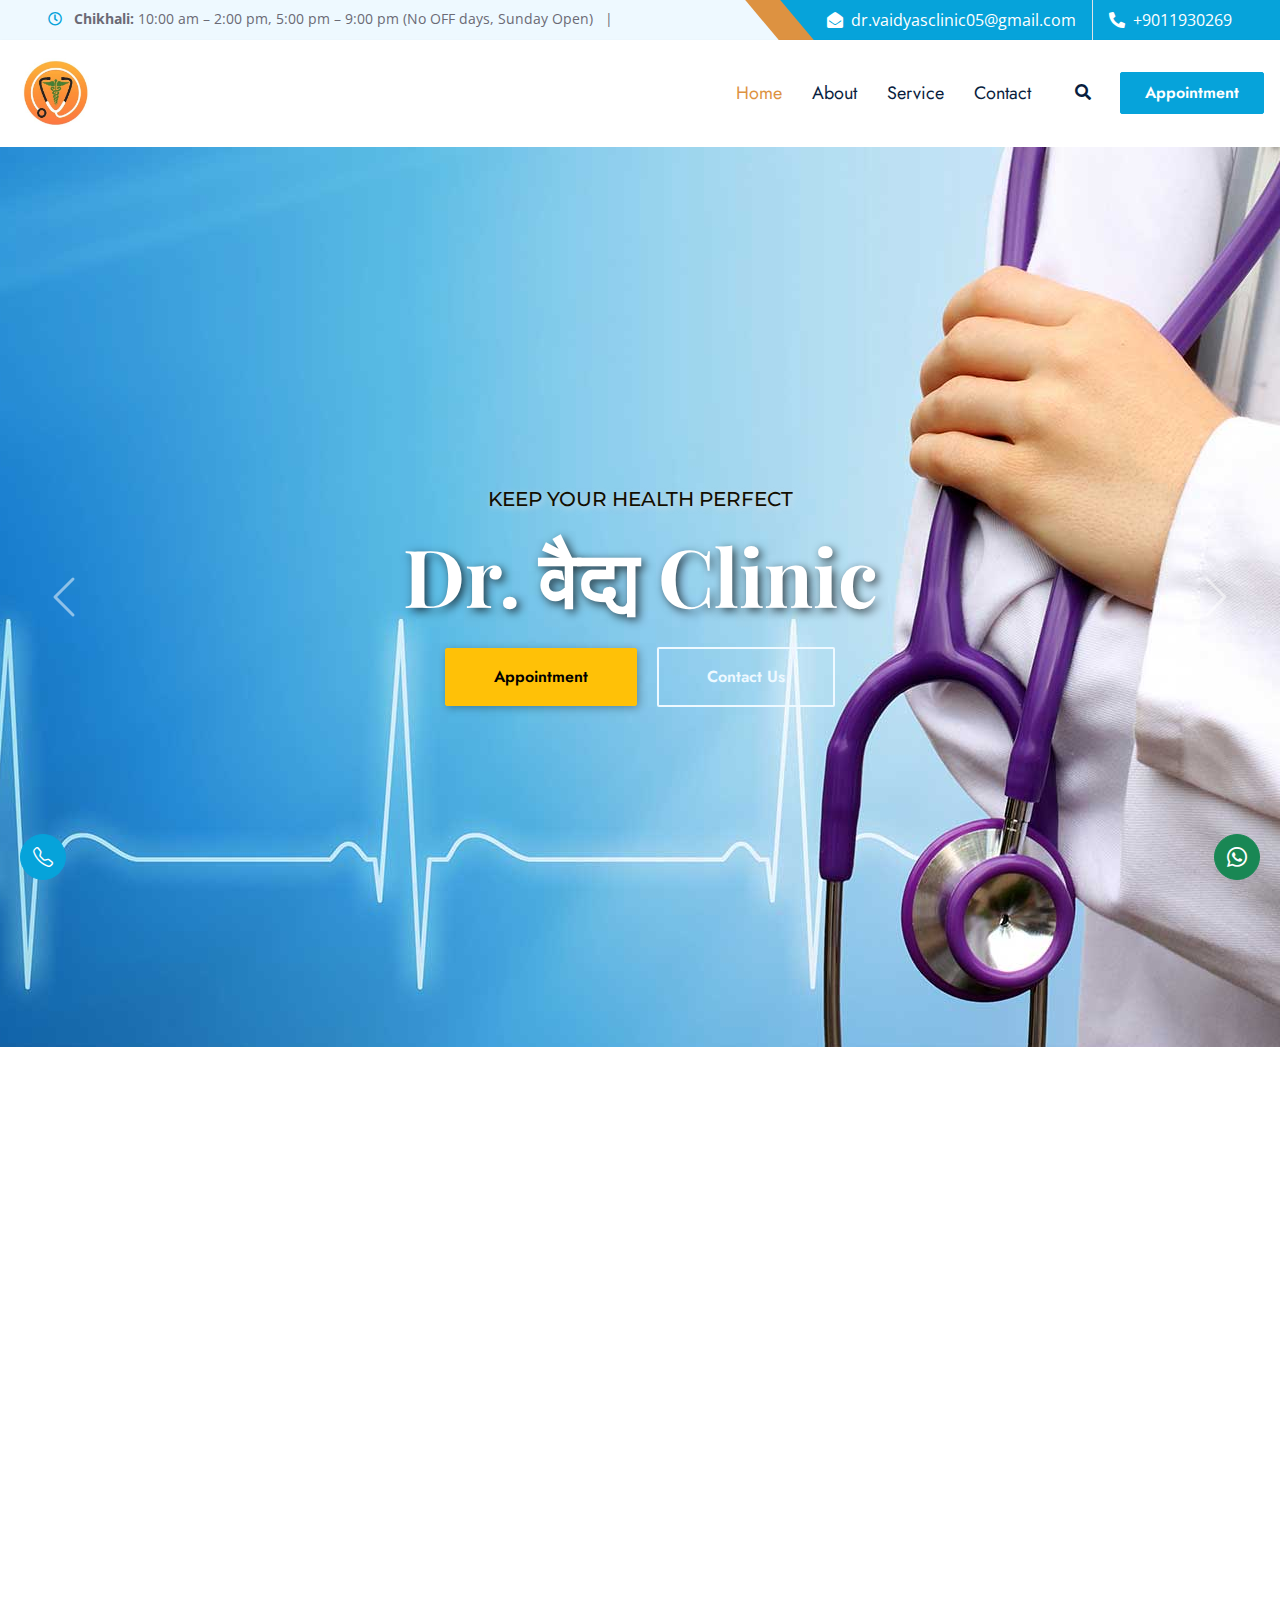
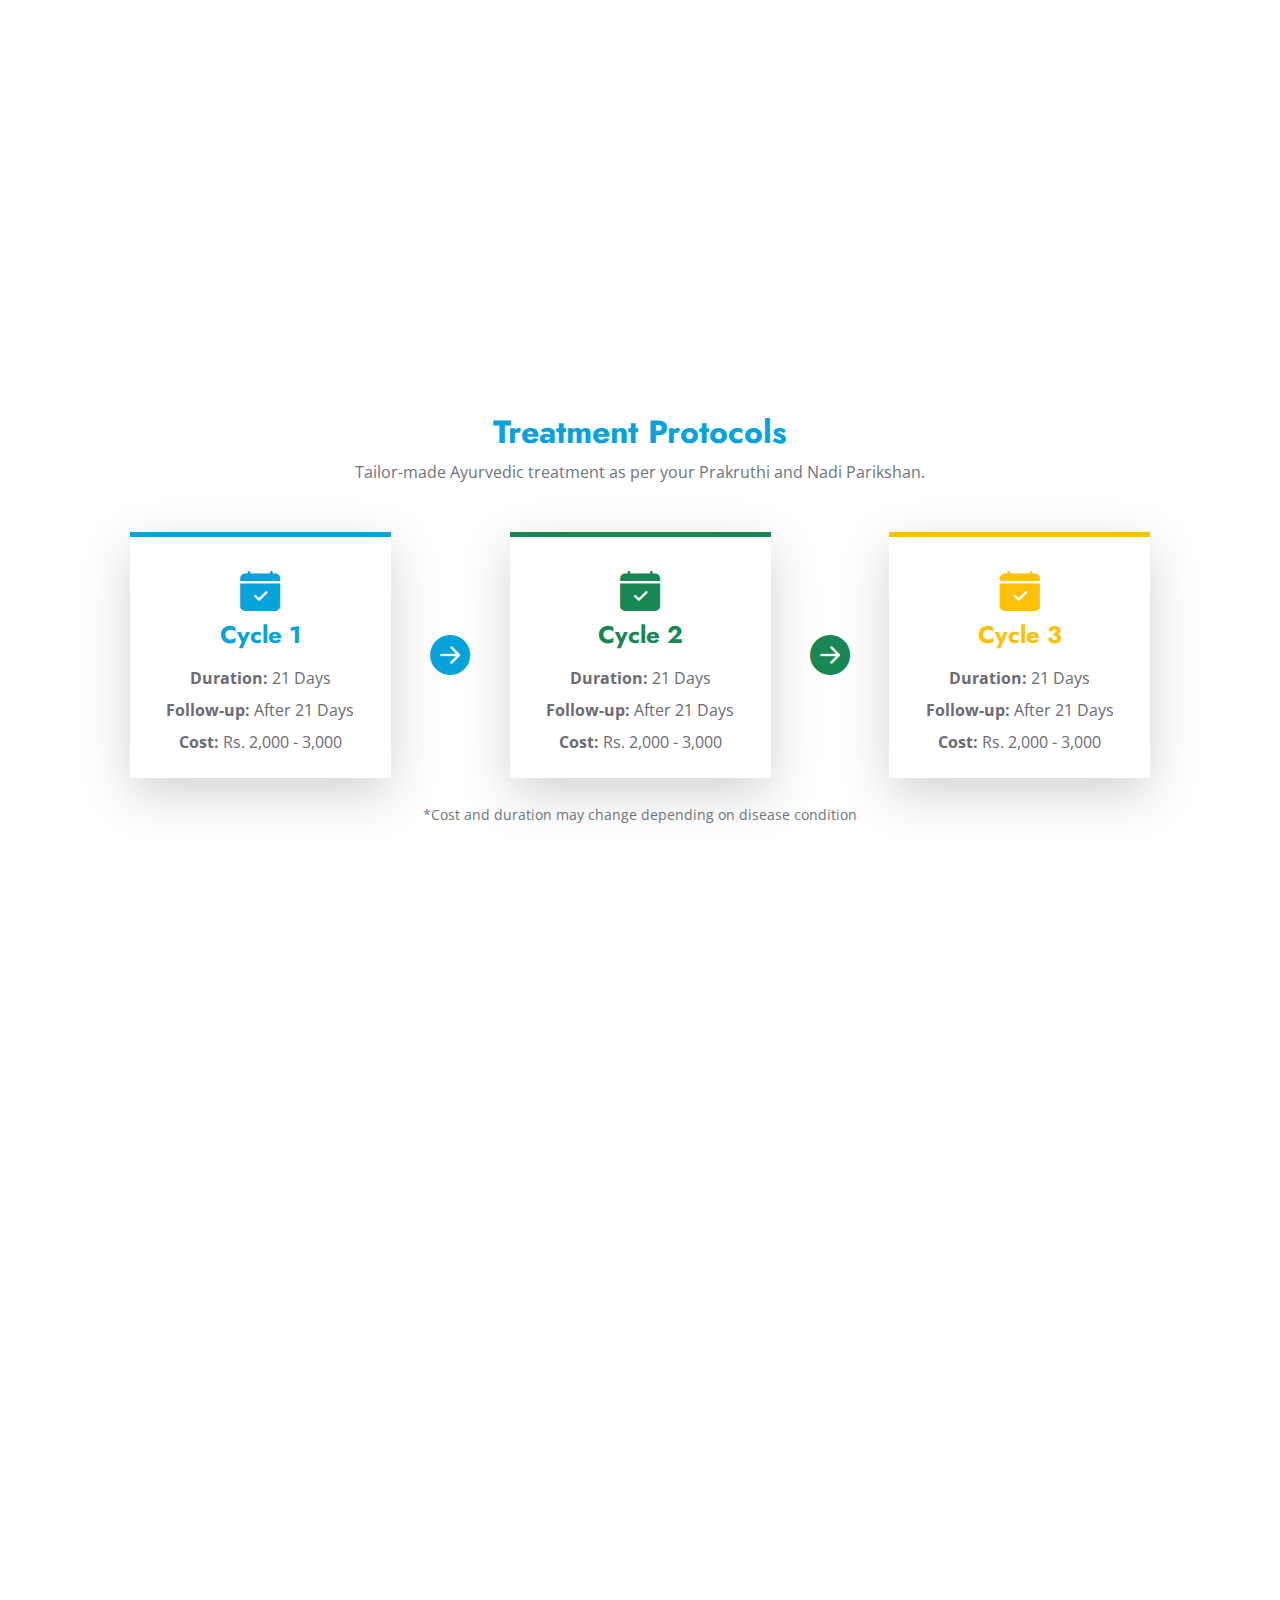
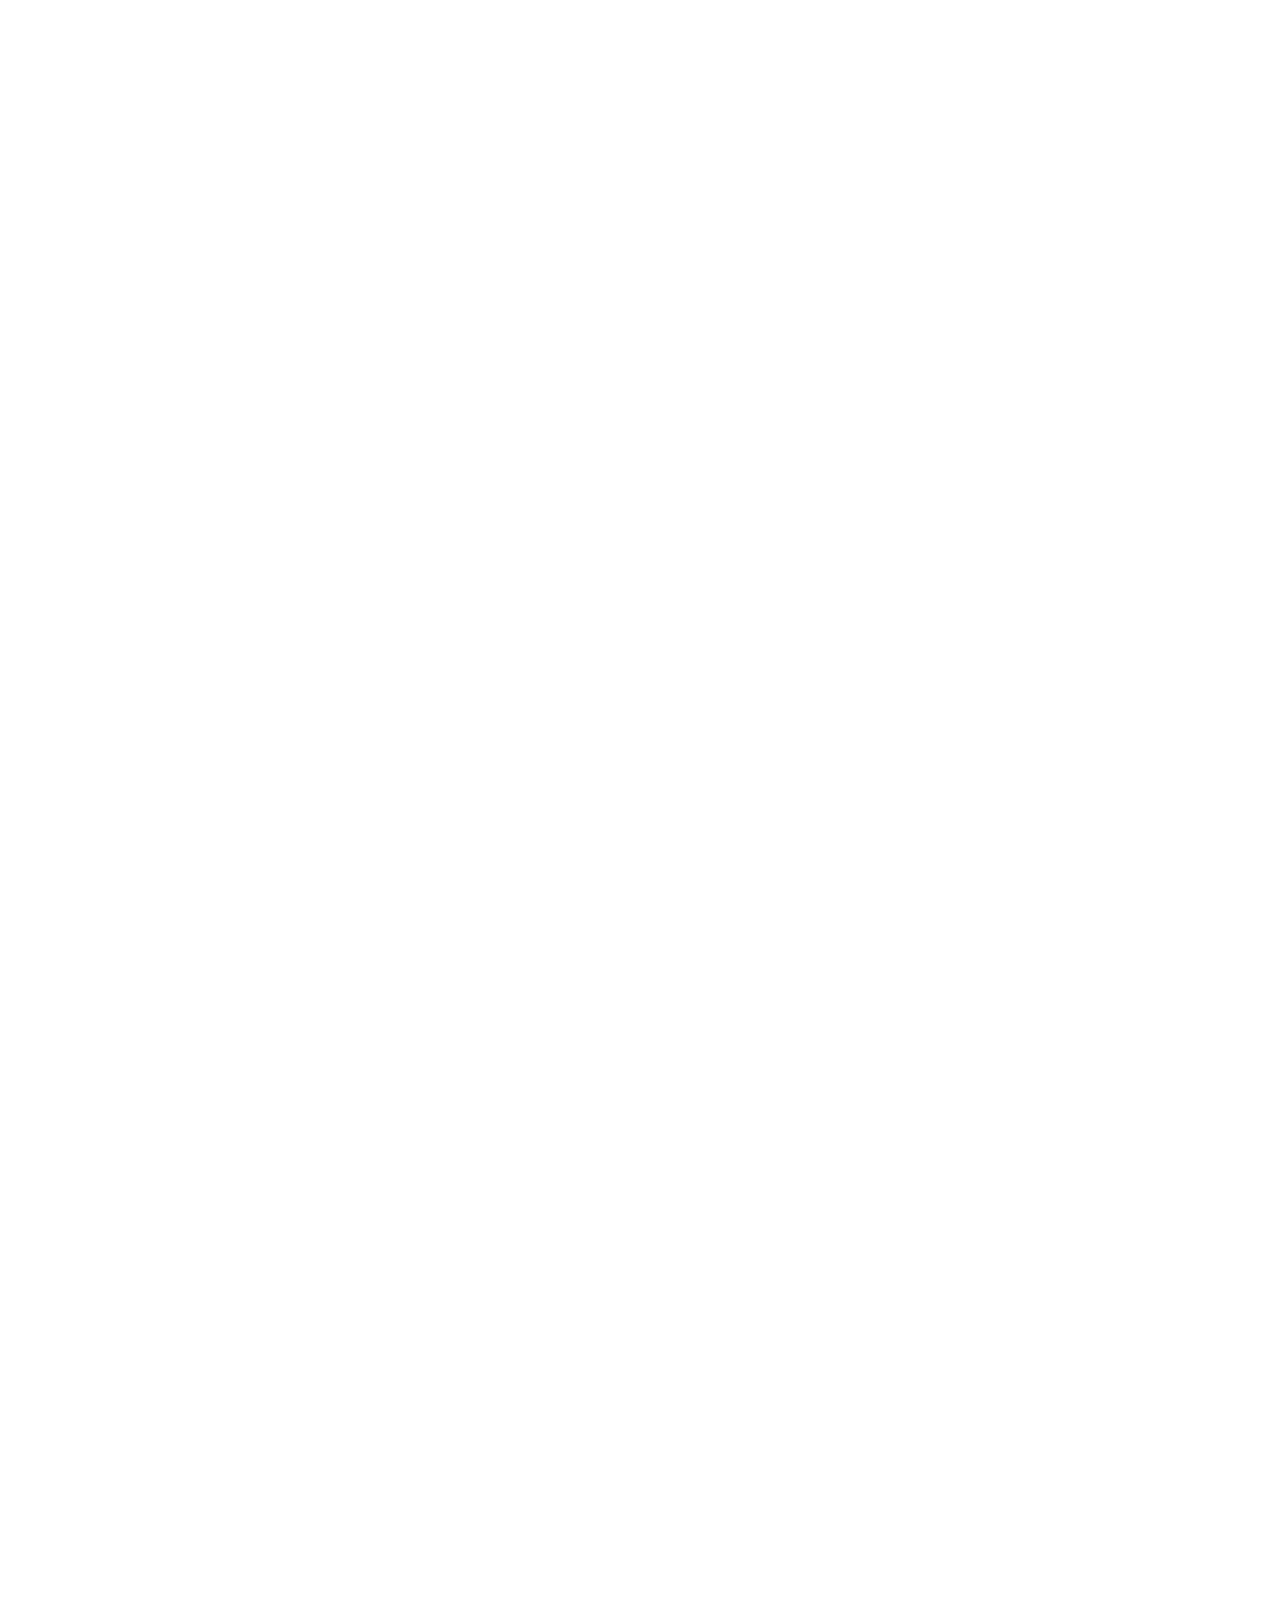
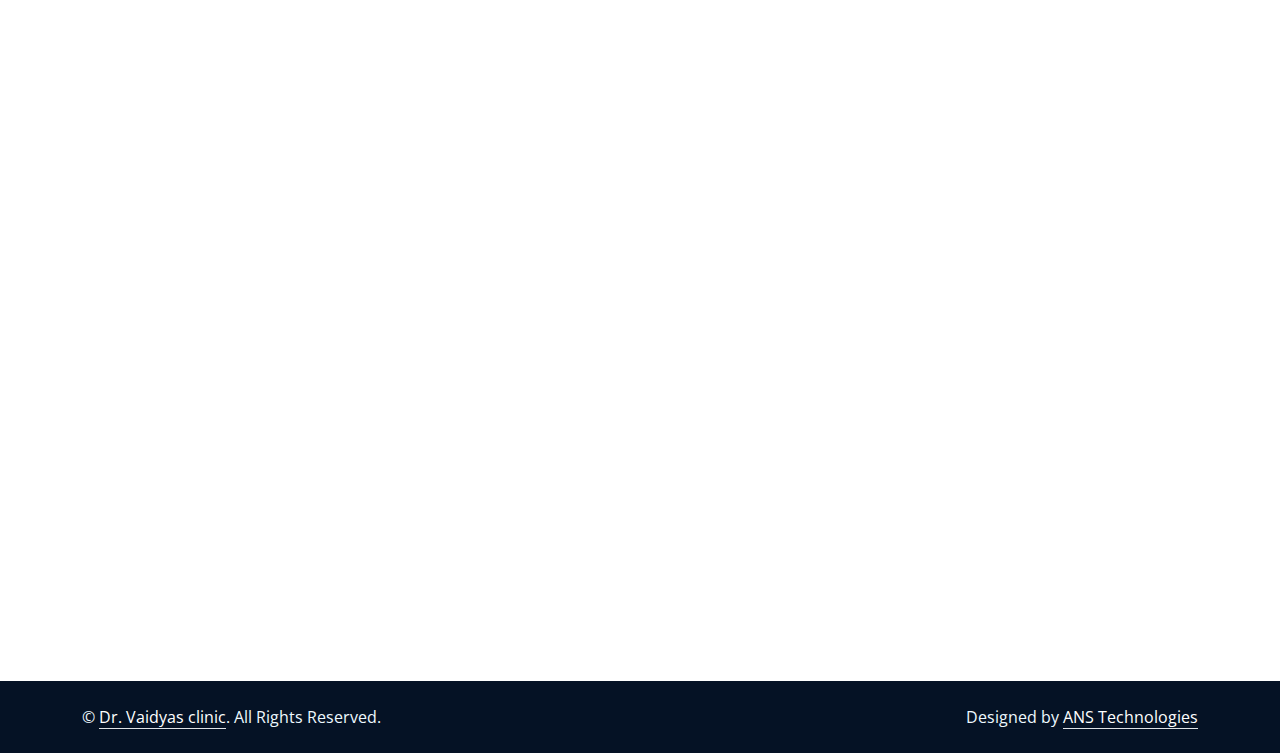
<file: index.html>
<!DOCTYPE html>
    <html lang="en">

    <head>
        <meta charset="utf-8">
        <title>DentCare - Dental Clinic Website Template</title>
        <meta content="width=device-width, initial-scale=1.0" name="viewport">
        <meta content="Free HTML Templates" name="keywords">
        <meta content="Free HTML Templates" name="description">

        <!-- Favicon -->
        <link href="img/favicon.ico" rel="icon">

        <!-- Google Web Fonts -->
        <link rel="preconnect" href="https://fonts.gstatic.com">
        <link href="https://fonts.googleapis.com/css2?family=Jost:wght@500;600;700&family=Open+Sans:wght@400;600&display=swap" rel="stylesheet"> 

        <!-- Icon Font Stylesheet -->
        <link href="https://cdnjs.cloudflare.com/ajax/libs/font-awesome/5.10.0/css/all.min.css" rel="stylesheet">
        <link href="https://cdn.jsdelivr.net/npm/bootstrap-icons@1.4.1/font/bootstrap-icons.css" rel="stylesheet">

        <!-- Libraries Stylesheet -->
        <link href="lib/owlcarousel/assets/owl.carousel.min.css" rel="stylesheet">
        <link href="lib/animate/animate.min.css" rel="stylesheet">
        <link href="lib/tempusdominus/css/tempusdominus-bootstrap-4.min.css" rel="stylesheet" />
        <link href="lib/twentytwenty/twentytwenty.css" rel="stylesheet" />

        <!-- Customized Bootstrap Stylesheet -->
        <link href="css/bootstrap.min.css" rel="stylesheet">

        <!-- Template Stylesheet -->
        <link href="css/style.css" rel="stylesheet">
    </head>

    <body>
        <!-- Spinner Start -->
        <div id="spinner" class="show bg-white position-fixed translate-middle w-100 vh-100 top-50 start-50 d-flex align-items-center justify-content-center">
            <div class="spinner-grow text-primary m-1" role="status">
                <span class="sr-only">Loading...</span>
            </div>
            <div class="spinner-grow text-dark m-1" role="status">
                <span class="sr-only">Loading...</span>
            </div>
            <div class="spinner-grow text-secondary m-1" role="status">
                <span class="sr-only">Loading...</span>
            </div>
        </div>
        <!-- Spinner End -->


       <!-- Topbar Start -->
    <div class="container-fluid bg-light ps-5 pe-0 d-none d-lg-block">
        <div class="row gx-0">
            <div class="col-md-6 text-center text-lg-start mb-2 mb-lg-0">
                <div class="d-inline-flex align-items-center">
                    <small class="py-2">
  <i class="far fa-clock text-primary me-2"></i>
  <strong>Chikhali:</strong> 10:00 am – 2:00 pm, 5:00 pm – 9:00 pm (No OFF days, Sunday Open) &nbsp; | &nbsp;

</small>
                </div>
            </div>
            <div class="col-md-6 text-center text-lg-end">
                <div class="position-relative d-inline-flex align-items-center bg-primary text-white top-shape px-5">
                    <div class="me-3 pe-3 border-end py-2">
                        <p class="m-0"><i class="fa fa-envelope-open me-2"></i>dr.vaidyasclinic05@gmail.com</p>
                    </div>
                    <div class="py-2">
                        <p class="m-0"><i class="fa fa-phone-alt me-2"></i>+9011930269</p>
                    </div>
                </div>
            </div>
        </div>
    </div>
    <!-- Topbar End -->


        <!-- Navbar Start -->
<nav class="navbar navbar-expand-lg bg-white navbar-light shadow-sm px-5 py-2">
    <a href="index.html" class="navbar-brand p-0">
        <img src="dr.logo.jpeg" alt="Logo" style="height: 70px;">
    </a>
    <button class="navbar-toggler" type="button" data-bs-toggle="collapse" data-bs-target="#navbarCollapse">
        <span class="navbar-toggler-icon"></span>
    </button>

    <div class="collapse navbar-collapse" id="navbarCollapse">
        <div class="navbar-nav ms-auto py-0">
            <a href="index.html" class="nav-item nav-link active">Home</a>
            <a href="about.html" class="nav-item nav-link">About</a>
            <a href="service.html" class="nav-item nav-link">Service</a>
            <a href="contact.html" class="nav-item nav-link">Contact</a>
        </div>

        <!-- Search and Appointment Buttons -->
        <button type="button" class="btn text-dark ms-3" data-bs-toggle="modal" data-bs-target="#searchModal">
            <i class="fa fa-search"></i>
        </button>
        <a href="appointment.html" class="btn btn-primary py-2 px-4 ms-3">Appointment</a>
    </div>
</nav>
<!-- Navbar End -->



        <!-- Full Screen Search Start -->
        <div class="modal fade" id="searchModal" tabindex="-1">
            <div class="modal-dialog modal-fullscreen">
                <div class="modal-content" style="background: rgba(9, 30, 62, .7);">
                    <div class="modal-header border-0">
                        <button type="button" class="btn bg-white btn-close" data-bs-dismiss="modal" aria-label="Close"></button>
                    </div>
                    <div class="modal-body d-flex align-items-center justify-content-center">
                        <div class="input-group" style="max-width: 600px;">
                            <input type="text" class="form-control bg-transparent border-primary p-3" placeholder="Type search keyword">
                            <button class="btn btn-primary px-4"><i class="bi bi-search"></i></button>
                        </div>
                    </div>
                </div>
            </div>
        </div>
        <!-- Full Screen Search End -->
<!-- Add Google Fonts in your <head> -->
<link href="https://fonts.googleapis.com/css2?family=Montserrat:wght@400;700&family=Playfair+Display:wght@700&display=swap" rel="stylesheet">

<!-- Carousel Start -->
<div class="container-fluid p-0">
    <div id="header-carousel" class="carousel slide carousel-fade" data-bs-ride="carousel" data-bs-interval="2000">

        <!-- Slides -->
        <div class="carousel-inner">

            <!-- First Slide -->
            <div class="carousel-item active">
                <img class="w-100" src="img/home01.jpg" alt="Image" style="height:100vh; object-fit:cover;">
                <div class="carousel-caption d-flex flex-column align-items-center justify-content-center" style="background: none;">
                    <div class="p-3 text-center" style="max-width: 900px;">
                        <h5 style="font-family: 'Montserrat', sans-serif; color: #120e01; text-shadow: 2px 2px 6px rgba(237, 226, 226, 0.7);" 
                            class="text-uppercase mb-3 animated slideInDown">Keep Your Health Perfect</h5>
                        <h1 style="font-family: 'Playfair Display', serif; color: #ffffff; text-shadow: 3px 3px 10px rgba(0,0,0,0.7);" 
                            class="display-1 mb-md-4 animated zoomIn">Dr. वैद्य Clinic</h1>
                        <a href="appointment.html"
                            class="btn btn-warning py-md-3 px-md-5 me-3 animated slideInLeft" style="font-weight:600; box-shadow: 2px 2px 8px rgba(0,0,0,0.3);">Appointment</a>
                        <a href="contact.html"
                            class="btn btn-outline-light py-md-3 px-md-5 animated slideInRight" style="font-weight:600; border-width:2px;">Contact Us</a>
                    </div>
                </div>
            </div>

            <!-- Second Slide -->
            <div class="carousel-item">
                <img class="w-100" src="img/home02.jpg" alt="Image" style="height:100vh; object-fit:cover;">
                <div class="carousel-caption d-flex flex-column align-items-center justify-content-center" style="background: none;">
                    <div class="p-3 text-center" style="max-width: 900px;">
                        <h5 style="font-family: 'Montserrat', sans-serif; color: #120e01; text-shadow: 2px 2px 6px rgba(237, 226, 226, 0.7);" 
                            class="text-uppercase mb-3 animated slideInDown">Your Health, Our Priority</h5>
                        <h1 style="font-family: 'Playfair Display', serif; color: #ffffff; text-shadow: 3px 3px 10px rgba(0,0,0,0.7);" 
                            class="display-1 mb-md-4 animated zoomIn">Dr. वैद्य Clinic</h1>
                        <a href="appointment.html"
                            class="btn btn-warning py-md-3 px-md-5 me-3 animated slideInLeft" style="font-weight:600; box-shadow: 2px 2px 8px rgba(0,0,0,0.3);">Appointment</a>
                        <a href="contact.html"
                            class="btn btn-outline-light py-md-3 px-md-5 animated slideInRight" style="font-weight:600; border-width:2px;">Contact Us</a>
                    </div>
                </div>
            </div>

            <!-- Third Slide -->
            <div class="carousel-item">
                <img class="w-100" src="img/home03.jpg" alt="Image" style="height:100vh; object-fit:cover;">
                <div class="carousel-caption d-flex flex-column align-items-center justify-content-center" style="background: none;">
                    <div class="p-3 text-center" style="max-width: 900px;">
                        <h5 style="font-family: 'Montserrat', sans-serif; color: #120e01; text-shadow: 2px 2px 6px rgba(237, 226, 226, 0.7);" 
                            class="text-uppercase mb-3 animated slideInDown">Holistic Care</h5>
                        <h1 style="font-family: 'Playfair Display', serif; color: #ffffff; text-shadow: 3px 3px 10px rgba(0,0,0,0.7);" 
                            class="display-1 mb-md-4 animated zoomIn">Dr. वैद्य Clinic</h1>
                        <a href="appointment.html"
                            class="btn btn-warning py-md-3 px-md-5 me-3 animated slideInLeft" style="font-weight:600; box-shadow: 2px 2px 8px rgba(0,0,0,0.3);">Appointment</a>
                        <a href="contact.html"
                            class="btn btn-outline-light py-md-3 px-md-5 animated slideInRight" style="font-weight:600; border-width:2px;">Contact Us</a>
                    </div>
                </div>
            </div>

        </div>

        <!-- Controls -->
        <button class="carousel-control-prev" type="button" data-bs-target="#header-carousel" data-bs-slide="prev">
            <span class="carousel-control-prev-icon" aria-hidden="true"></span>
            <span class="visually-hidden">Previous</span>
        </button>
        <button class="carousel-control-next" type="button" data-bs-target="#header-carousel" data-bs-slide="next">
            <span class="carousel-control-next-icon" aria-hidden="true"></span>
            <span class="visually-hidden">Next</span>
        </button>
    </div>
</div>
<!-- Carousel End -->


        <!-- About Start -->
        <div class="container-fluid py-5 wow fadeInUp" data-wow-delay="0.1s">
            <div class="container">
                <div class="row g-5">
                    <div class="col-lg-7">
                        <div class="section-title mb-4">
                            <h5 class="position-relative d-inline-block text-primary text-uppercase">About Us</h5>
                            <h1 class="display-5 mb-0">Trusted Ayurvedic -Allopathic wholistic approach to your all health issues and your wellness at one place</h1>
                        </div>
                        <h4 class="text-body fst-italic mb-4">Dr Vaidya A.H.</h4>
                        <p class="mb-4">
  Dr Vaidya A.H. has prolonged experience to treat various diseases with wholistic approach of Ayurvedic -Allopathic treatment since many years.
Completed his Qualification of B.A.M.S. from Bharti vidyapeeth pune in 2019 and since in the service of treating numerous patients to take them out of diseases and stop long duration allopathic medication or reduce them .
</p>
<p>For various diseases like - </p>
<ul style="columns: 2; -webkit-columns: 2; -moz-columns: 2;">
  <li>Diabetes</li>
  <li>Hypertension</li>
  <li>Asthma</li>
  <li>Migraine</li>
  <li>Skin Diseases</li>
  <li>Menstrual Irregularities</li>
  <li>PCOD</li>
  <li>Thyroid</li>
  <li>Abdominal Ailments</li>
  <li>Renal Stones</li>
  <li>Piles</li>
  <li>Convulsions</li>
</ul>

                        <a href="appointment.html" class="btn btn-primary py-3 px-5 mt-4 wow zoomIn" data-wow-delay="0.6s">Make Appointment</a>
                    </div>
                    <div class="col-lg-5" style="min-height: 500px;">
                        <div class="position-relative h-100">
                            <img class="position-absolute w-100 h-100 rounded wow zoomIn" data-wow-delay="0.9s" src="img/12.jpeg" style="object-fit: cover;">
                        </div>
                    </div>
                </div>
            </div>
        </div>
        <!-- About End -->

        <!-- Treatment Protocols Section -->
<section class="container py-5" id="treatment-protocols">
    <div class="text-center mb-5">
        <h2 class="text-primary fw-bold">Treatment Protocols</h2>
        <p class="text-muted">Tailor-made Ayurvedic treatment as per your Prakruthi and Nadi Parikshan.</p>
    </div>

    <div class="row justify-content-center align-items-center text-center g-4">
        

        <!-- Cycle 1 -->
        <div class="col-md-3">
            <div class="p-4 rounded-4 shadow-lg border-top border-5 border-primary bg-white h-100">
                <i class="bi bi-calendar-check-fill fs-1 text-primary mb-3"></i>
                <h4 class="text-primary fw-bold mb-3">Cycle 1</h4>
                <p class="mb-2"><strong>Duration:</strong> 21 Days</p>
                <p class="mb-2"><strong>Follow-up:</strong> After 21 Days</p>
                <p class="mb-0"><strong>Cost:</strong> Rs. 2,000 - 3,000</p>
            </div>
        </div>

        <div class="col-md-1 d-flex justify-content-center align-items-center">
            <i class="bi bi-arrow-right-circle-fill fs-1 text-primary"></i>
        </div>

        <!-- Cycle 2 -->
        <div class="col-md-3">
            <div class="p-4 rounded-4 shadow-lg border-top border-5 border-success bg-white h-100">
                <i class="bi bi-calendar-check-fill fs-1 text-success mb-3"></i>
                <h4 class="text-success fw-bold mb-3">Cycle 2</h4>
                <p class="mb-2"><strong>Duration:</strong> 21 Days</p>
                <p class="mb-2"><strong>Follow-up:</strong> After 21 Days</p>
                <p class="mb-0"><strong>Cost:</strong> Rs. 2,000 - 3,000</p>
            </div>
        </div>

        <div class="col-md-1 d-flex justify-content-center align-items-center">
            <i class="bi bi-arrow-right-circle-fill fs-1 text-success"></i>
        </div>

        <!-- Cycle 3 -->
        <div class="col-md-3">
            <div class="p-4 rounded-4 shadow-lg border-top border-5 border-warning bg-white h-100">
                <i class="bi bi-calendar-check-fill fs-1 text-warning mb-3"></i>
                <h4 class="text-warning fw-bold mb-3">Cycle 3</h4>
                <p class="mb-2"><strong>Duration:</strong> 21 Days</p>
                <p class="mb-2"><strong>Follow-up:</strong> After 21 Days</p>
                <p class="mb-0"><strong>Cost:</strong> Rs. 2,000 - 3,000</p>
            </div>
        </div>

    </div>

    <div class="text-center mt-4">
        <small class="text-muted">*Cost and duration may change depending on disease condition</small>
    </div>
</section>

   <!-- Services Start -->
<div class="container-xxl py-5">
    <div class="container">
        <div class="text-center wow fadeInUp" data-wow-delay="0.1s">
            <h6 class="section-title bg-white text-center text-primary px-3">Our Services</h6>
            <h1 class="mb-5">Ayurvedic Pharmacy Available</h1>
            <p class="text-muted">Pure, authentic Ayurvedic medicines and wellness products available directly at our clinic pharmacy.</p>
        </div>
        <div class="row g-4">
            <!-- Card 1 -->
            <div class="col-lg-4 col-md-6 wow fadeInUp" data-wow-delay="0.1s">
                <div class="service-item bg-light rounded h-100 p-4 text-center shadow">
                    <div class="mb-4">
                        <img src="img/Authentic Medicines.jpg" class="img-fluid rounded-circle" alt="Ayurvedic Medicines" style="width: 120px; height: 120px; object-fit: cover;">
                    </div>
                    <h5>Authentic Medicines</h5>
                    <p>Get 100% authentic, doctor-recommended Ayurvedic medicines at our in-house pharmacy.</p>
                </div>
            </div>

            <!-- Card 2 -->
            <div class="col-lg-4 col-md-6 wow fadeInUp" data-wow-delay="0.3s">
                <div class="service-item bg-light rounded h-100 p-4 text-center shadow">
                    <div class="mb-4">
                        <img src="img/Wellness Products.jpg" class="img-fluid rounded-circle" alt="Wellness Products" style="width: 120px; height: 120px; object-fit: cover;">
                    </div>
                    <h5>Wellness Products</h5>
                    <p>Wide range of Ayurvedic health supplements and herbal products for daily wellness.</p>
                </div>
            </div>

            <!-- Card 3 -->
            <div class="col-lg-4 col-md-6 wow fadeInUp" data-wow-delay="0.5s">
                <div class="service-item bg-light rounded h-100 p-4 text-center shadow">
                    <div class="mb-4">
                        <img src="img/Expert Guidance.jpg" class="img-fluid rounded-circle" alt="Guidance" style="width: 120px; height: 120px; object-fit: cover;">
                    </div>
                    <h5>Expert Guidance</h5>
                    <p>Our doctors guide you to the right medicines for your treatment & healthy living.</p>
                </div>
            </div>
        </div>
    </div>
</div>
<!-- Services End -->


       <!-- Service Start -->
<div class="container-fluid py-5 wow fadeInUp" data-wow-delay="0.1s">
    <div class="container">
        <div class="section-title mb-5 text-center">
            <h5 class="position-relative d-inline-block text-primary text-uppercase">Our Services</h5>
            <h1 class="display-5 mb-0">Comprehensive Allopathic and Ayurvedic Treatments for Holistic Health</h1>
        </div>

        <div class="row g-5">
            <!-- Ayurvedic Treatments Start -->
<div class="container-fluid py-5 wow fadeInUp" data-wow-delay="0.1s">
    <div class="container">
        <!-- Treatments Grid -->
        <div class="row g-5">
            <!-- Panchakarma -->
            <div class="col-md-4 service-item wow zoomIn" data-wow-delay="0.3s">
                <div class="rounded-top overflow-hidden">
                    <img class="img-fluid" src="img/PK2.jpg" alt="Panchakarma Therapy">
                </div>
                <div class="position-relative bg-light rounded-bottom text-center p-4">
                    <h5 class="m-0">Panchakarma Therapy</h5>
                    
                </div>
            </div>

            <!-- Herbal Remedies -->
            <div class="col-md-4 service-item wow zoomIn" data-wow-delay="0.6s">
                <div class="rounded-top overflow-hidden">
                    <img class="img-fluid" src="img/herbal.jpg" alt="Herbal Remedies">
                </div>
                <div class="position-relative bg-light rounded-bottom text-center p-4">
                    <h5 class="m-0">Herbal Remedies</h5>
                    
                </div>
            </div>

            <!-- Abhyanga Massage -->
            <div class="col-md-4 service-item wow zoomIn" data-wow-delay="0.9s">
                <div class="rounded-top overflow-hidden">
                    <img class="img-fluid" src="img/abhyanga.jpg" alt="Abhyanga Massage">
                </div>
                <div class="position-relative bg-light rounded-bottom text-center p-4">
                    <h5 class="m-0">Abhyanga Massage</h5>
                    
                </div>
            </div>

            <!-- Shirodhara -->
            <div class="col-md-4 service-item wow zoomIn" data-wow-delay="1.2s">
                <div class="rounded-top overflow-hidden">
                    <img class="img-fluid" src="img/shirodhara.jpg" alt="Shirodhara">
                </div>
                <div class="position-relative bg-light rounded-bottom text-center p-4">
                    <h5 class="m-0">Shirodhara</h5>
                  
                </div>
            </div>

            <!-- Basti -->
            <div class="col-md-4 service-item wow zoomIn" data-wow-delay="1.5s">
                <div class="rounded-top overflow-hidden">
                    <img class="img-fluid" src="img/basti..jpg" alt="Basti Therapy">
                </div>
                <div class="position-relative bg-light rounded-bottom text-center p-4">
                    <h5 class="m-0">Basti (Medicated Enema)</h5>
                  
                </div>
            </div>

            <!-- Nasya -->
            <div class="col-md-4 service-item wow zoomIn" data-wow-delay="1.8s">
                <div class="rounded-top overflow-hidden">
                    <img class="img-fluid" src="img/nasya.jpg" alt="Nasya Therapy">
                </div>
                <div class="position-relative bg-light rounded-bottom text-center p-4">
                    <h5 class="m-0">Nasya Therapy</h5>
                   
                </div>
            </div>
        </div>
    </div>
</div>
<!-- Ayurvedic Treatments End -->

            <!-- Allopathic Services -->
            <div class="col-md-4 service-item wow zoomIn" data-wow-delay="0.2s">
                <div class="rounded-top overflow-hidden">
                    <img class="img-fluid" src="img/family-medicine.jpg" alt="Family Medicine">
                </div>
                <div class="position-relative bg-light rounded-bottom text-center p-4">
                    <h5 class="m-0">Family Medicine</h5>
                </div>
            </div>

            <div class="col-md-4 service-item wow zoomIn" data-wow-delay="0.6s">
                <div class="rounded-top overflow-hidden">
                    <img class="img-fluid" src="img/anti-aging.jpg" alt="Anti-Aging">
                </div>
                <div class="position-relative bg-light rounded-bottom text-center p-4">
                    <h5 class="m-0">Anti-Aging</h5>
                </div>
            </div>

            <div class="col-md-4 service-item wow zoomIn" data-wow-delay="0.2s">
                <div class="rounded-top overflow-hidden">
                    <img class="img-fluid" src="img/obesity.jpg" alt="Obesity Management">
                </div>
                <div class="position-relative bg-light rounded-bottom text-center p-4">
                    <h5 class="m-0">Obesity Management</h5>
                </div>
            </div>

            <div class="col-md-4 service-item wow zoomIn" data-wow-delay="0.2s">
                <div class="rounded-top overflow-hidden">
                    <img class="img-fluid" src="img/infertility.jpg" alt="Infertility">
                </div>
                <div class="position-relative bg-light rounded-bottom text-center p-4">
                    <h5 class="m-0">Infertility</h5>
                </div>
            </div>

            <div class="col-md-4 service-item wow zoomIn" data-wow-delay="0.2s">
                <div class="rounded-top overflow-hidden">
                    <img class="img-fluid" src="img/stress-management.jpg" alt="Stress Management">
                </div>
                <div class="position-relative bg-light rounded-bottom text-center p-4">
                    <h5 class="m-0">Stress Management</h5>
                </div>
            </div>

            <div class="col-md-4 service-item wow zoomIn" data-wow-delay="0.2s">
                <div class="rounded-top overflow-hidden">
                    <img class="img-fluid" src="img/cardiology.jpg" alt="Cardiology">
                </div>
                <div class="position-relative bg-light rounded-bottom text-center p-4">
                    <h5 class="m-0">Cardiology</h5>
                </div>
            </div>
        </div>
    </div>
</div>
<!-- Service End -->

        

        <!-- Newsletter Start -->
        <div class="container-fluid position-relative pt-5 wow fadeInUp" data-wow-delay="0.1s" style="z-index: 1;">
            <div class="container">
                <div class="bg-primary p-5">
                    <form class="mx-auto" style="max-width: 600px;">
                        <div class="input-group">
                            <input type="text" class="form-control border-white p-3" placeholder="Your Email">
                            <button class="btn btn-dark px-4">Sign Up</button>
                        </div>
                    </form>
                </div>
            </div>
        </div>
        <!-- Newsletter End -->
        <!-- Floating Call & WhatsApp Icons -->
<a href="tel:+919011930269" 
   class="btn btn-lg btn-primary btn-lg-square rounded-circle call-icon">
   <i class="bi bi-telephone"></i>
</a>

<a href="https://wa.me/919011930269" target="_blank" 
   class="btn btn-lg btn-success btn-lg-square rounded-circle whatsapp-icon">
   <i class="bi bi-whatsapp"></i>
</a>

<style>
/* Floating Call Icon (Left Side) */
.call-icon {
    position: fixed;
    bottom: 20px;
    left: 20px;
    z-index: 9999;
}

/* Floating WhatsApp Icon (Right Side) */
.whatsapp-icon {
    position: fixed;
    bottom: 20px;
    right: 20px;
    z-index: 9999;
}
</style>

<!-- Footer Start -->
<div class="container-fluid bg-dark text-light py-5 wow fadeInUp" data-wow-delay="0.3s" style="margin-top: -75px;">
    <div class="container pt-5">
        <div class="row g-5 pt-4">

            <!-- Quick Links -->
            <div class="col-lg-3 col-md-6">
                <h3 class="text-white mb-4">Quick Links</h3>
                <div class="d-flex flex-column justify-content-start">
                    <a class="text-light mb-2" href="#"><i class="bi bi-arrow-right text-primary me-2"></i>Home</a>
                    <a class="text-light mb-2" href="#"><i class="bi bi-arrow-right text-primary me-2"></i>About Us</a>
                    <a class="text-light mb-2" href="#"><i class="bi bi-arrow-right text-primary me-2"></i>Our Services</a>
                    <a class="text-light" href="#"><i class="bi bi-arrow-right text-primary me-2"></i>Contact Us</a>
                </div>
            </div>

            <!-- Popular Links -->
            <div class="col-lg-3 col-md-6">
                <h3 class="text-white mb-4">Popular Links</h3>
                <div class="d-flex flex-column justify-content-start">
                    <a class="text-light mb-2" href="#"><i class="bi bi-arrow-right text-primary me-2"></i>Home</a>
                    <a class="text-light mb-2" href="#"><i class="bi bi-arrow-right text-primary me-2"></i>About Us</a>
                    <a class="text-light mb-2" href="#"><i class="bi bi-arrow-right text-primary me-2"></i>Our Services</a>
                    <a class="text-light" href="#"><i class="bi bi-arrow-right text-primary me-2"></i>Contact Us</a>
                </div>
            </div>

            <!-- Contact -->
<div class="col-lg-3 col-md-6">
    <h3 class="text-white mb-4">Get In Touch</h3>
    
    <!-- Address 1 -->
    <div class="d-flex align-items-start mb-2">
        <i class="bi bi-geo-alt text-primary me-2 mt-1"></i>
        <p class="mb-0">
            Gat No. 1323, Sainivas Building, Tarabai Chowl, Shiv Parvati Housing Society,  
            Zende Chowk, Morewasti, Chikhali, Pune - 411062
        </p>
    </div>

    <!-- Address 2 -->
    <div class="d-flex align-items-start mb-2">
        <i class="bi bi-geo-alt text-primary me-2 mt-1"></i>
        <p class="mb-0">
            B-3, Alfa Green Field Society, Vadgaon Maval, Pune - 412106
        </p>
    </div>

    <!-- Email -->
    <div class="d-flex align-items-center mb-2">
        <i class="bi bi-envelope-open text-primary me-2"></i>
        <span>dr.vaidyasclinic05@gmail.com</span>
    </div>

    <!-- Phone -->
    <div class="d-flex align-items-center">
        <i class="bi bi-telephone text-primary me-2"></i>
        <span>+91 9011930269</span>
    </div>
</div>


            <!-- Social Links -->
            <div class="col-lg-3 col-md-6">
                <h3 class="text-white mb-4">Follow Us</h3>
                <div class="d-flex">
                    <a class="btn btn-lg btn-primary btn-lg-square rounded me-2" href="#"><i class="fab fa-twitter fw-normal"></i></a>
                    <a class="btn btn-lg btn-primary btn-lg-square rounded me-2" href="#"><i class="fab fa-facebook-f fw-normal"></i></a>
                    <a class="btn btn-lg btn-primary btn-lg-square rounded me-2" href="#"><i class="fab fa-linkedin-in fw-normal"></i></a>
                    <a class="btn btn-lg btn-primary btn-lg-square rounded" href="#"><i class="fab fa-instagram fw-normal"></i></a>
                </div>
            </div>

        </div>
    </div>
</div>

<!-- Bottom Footer -->
<div class="container-fluid text-light py-4" style="background: #051225;">
    <div class="container">
        <div class="row g-0">
            <div class="col-md-6 text-center text-md-start">
                <p class="mb-md-0">&copy; <a class="text-white border-bottom" href="#">Dr. Vaidyas clinic</a>. All Rights Reserved.</p>
            </div>
            <div class="col-md-6 text-center text-md-end">
                <p class="mb-0">
                    Designed by <a class="text-white border-bottom" href="https://ansinfotech.com/"> ANS Technologies</a><br>
                </p>
            </div>
        </div>
    </div>
</div>
<!-- Footer End -->



        <!-- Back to Top -->
        <a href="#" class="btn btn-lg btn-primary btn-lg-square rounded back-to-top"><i class="bi bi-arrow-up"></i></a>


        <!-- JavaScript Libraries -->
        <script src="https://code.jquery.com/jquery-3.4.1.min.js"></script>
        <script src="https://cdn.jsdelivr.net/npm/bootstrap@5.0.0/dist/js/bootstrap.bundle.min.js"></script>
        <script src="lib/wow/wow.min.js"></script>
        <script src="lib/easing/easing.min.js"></script>
        <script src="lib/waypoints/waypoints.min.js"></script>
        <script src="lib/owlcarousel/owl.carousel.min.js"></script>
        <script src="lib/tempusdominus/js/moment.min.js"></script>
        <script src="lib/tempusdominus/js/moment-timezone.min.js"></script>
        <script src="lib/tempusdominus/js/tempusdominus-bootstrap-4.min.js"></script>
        <script src="lib/twentytwenty/jquery.event.move.js"></script>
        <script src="lib/twentytwenty/jquery.twentytwenty.js"></script>

        <!-- Template Javascript -->
        <script src="js/main.js"></script>
    </body>

    </html>
</file>
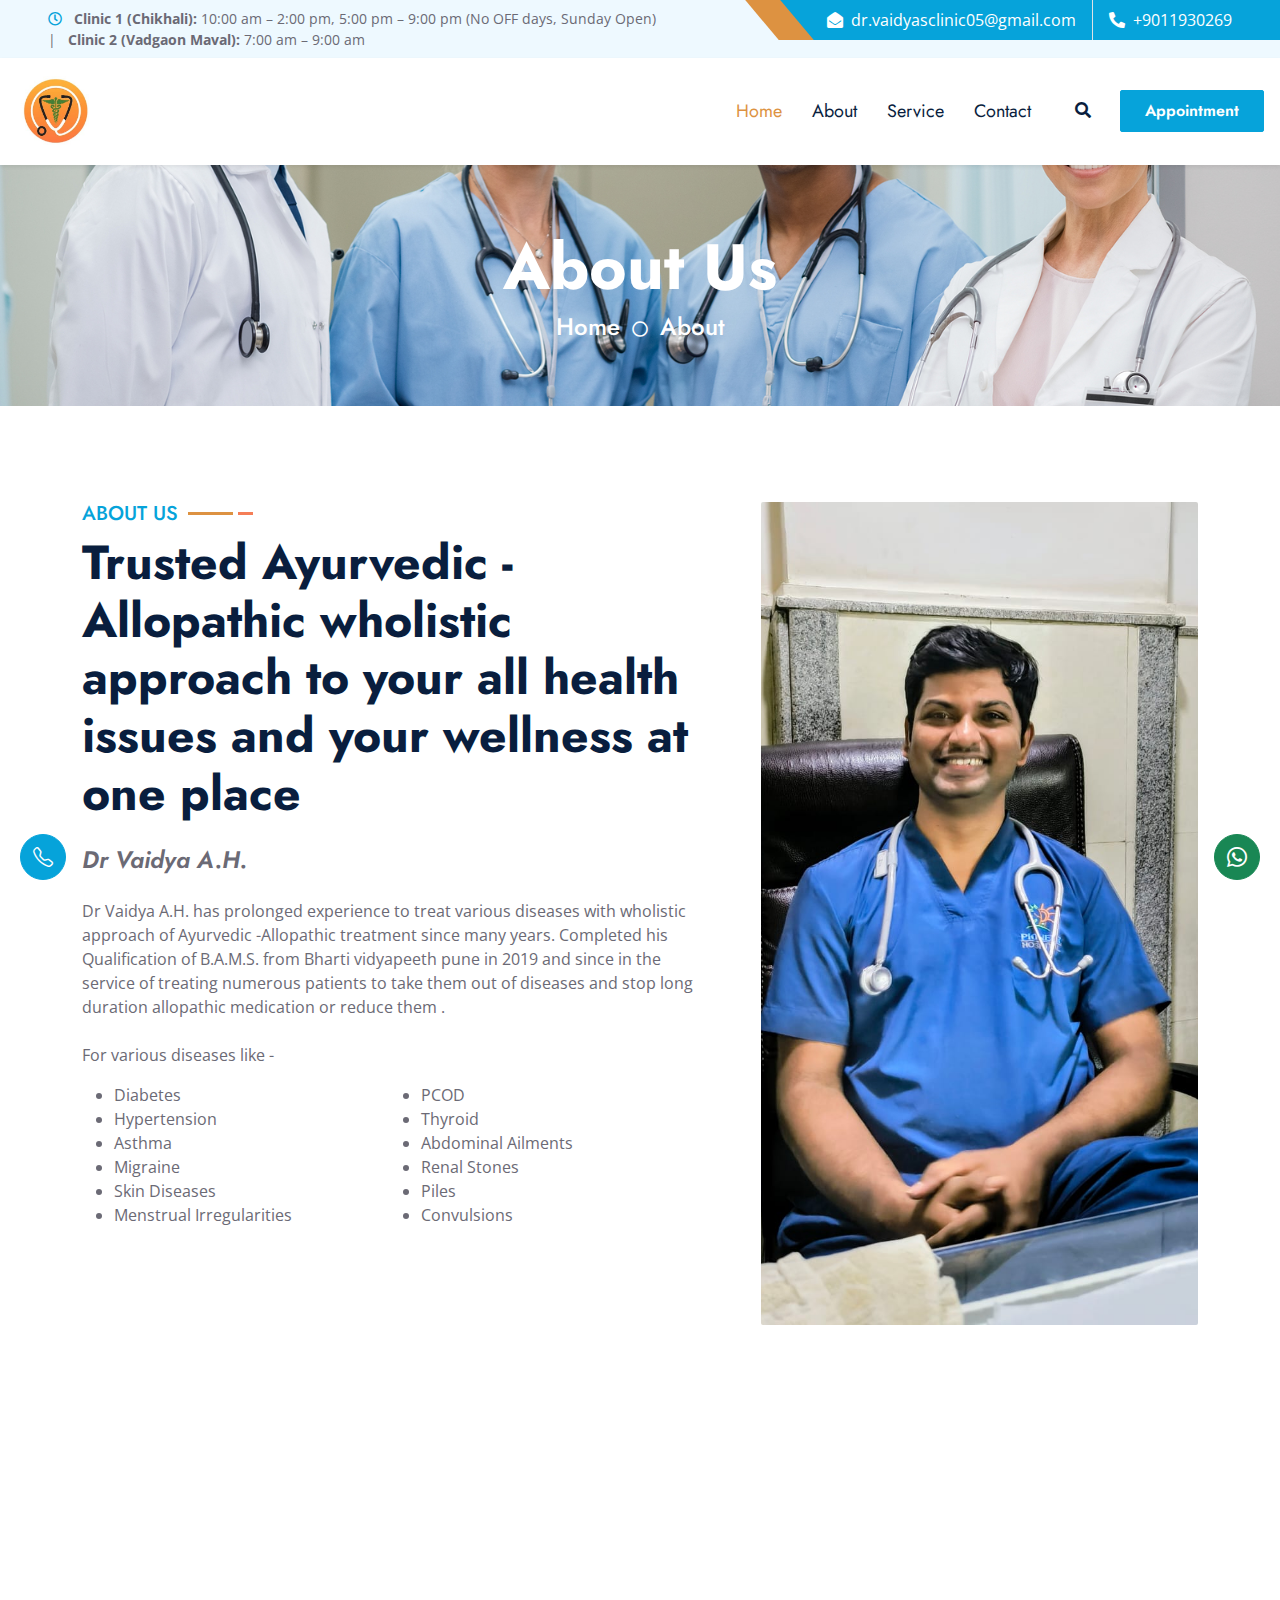
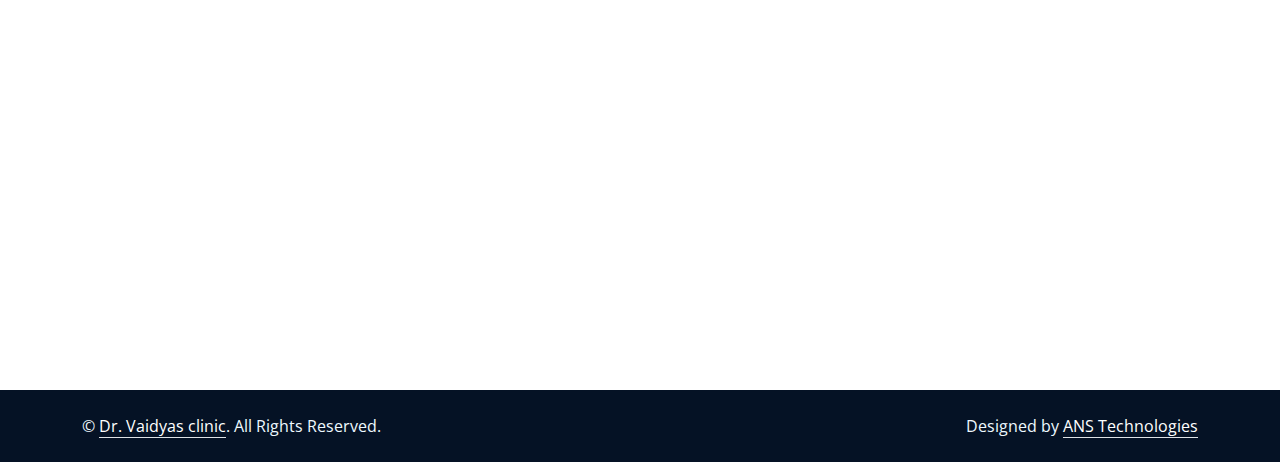
<file: about.html>
<!DOCTYPE html>
<html lang="en">

<head>
    <meta charset="utf-8">
    <title>DentCare - Dental Clinic Website Template</title>
    <meta content="width=device-width, initial-scale=1.0" name="viewport">
    <meta content="Free HTML Templates" name="keywords">
    <meta content="Free HTML Templates" name="description">

    <!-- Favicon -->
    <link href="img/favicon.ico" rel="icon">

    <!-- Google Web Fonts -->
    <link rel="preconnect" href="https://fonts.gstatic.com">
    <link href="https://fonts.googleapis.com/css2?family=Jost:wght@500;600;700&family=Open+Sans:wght@400;600&display=swap" rel="stylesheet"> 

    <!-- Icon Font Stylesheet -->
    <link href="https://cdnjs.cloudflare.com/ajax/libs/font-awesome/5.10.0/css/all.min.css" rel="stylesheet">
    <link href="https://cdn.jsdelivr.net/npm/bootstrap-icons@1.4.1/font/bootstrap-icons.css" rel="stylesheet">

    <!-- Libraries Stylesheet -->
    <link href="lib/owlcarousel/assets/owl.carousel.min.css" rel="stylesheet">
    <link href="lib/animate/animate.min.css" rel="stylesheet">
    <link href="lib/tempusdominus/css/tempusdominus-bootstrap-4.min.css" rel="stylesheet" />
    <link href="lib/twentytwenty/twentytwenty.css" rel="stylesheet" />

    <!-- Customized Bootstrap Stylesheet -->
    <link href="css/bootstrap.min.css" rel="stylesheet">

    <!-- Template Stylesheet -->
    <link href="css/style.css" rel="stylesheet">
</head>

<body>
    <!-- Spinner Start -->
    <div id="spinner" class="show bg-white position-fixed translate-middle w-100 vh-100 top-50 start-50 d-flex align-items-center justify-content-center">
        <div class="spinner-grow text-primary m-1" role="status">
            <span class="sr-only">Loading...</span>
        </div>
        <div class="spinner-grow text-dark m-1" role="status">
            <span class="sr-only">Loading...</span>
        </div>
        <div class="spinner-grow text-secondary m-1" role="status">
            <span class="sr-only">Loading...</span>
        </div>
    </div>
    <!-- Spinner End -->


    <!-- Topbar Start -->
    <div class="container-fluid bg-light ps-5 pe-0 d-none d-lg-block">
        <div class="row gx-0">
            <div class="col-md-6 text-center text-lg-start mb-2 mb-lg-0">
                <div class="d-inline-flex align-items-center">
                    <small class="py-2">
  <i class="far fa-clock text-primary me-2"></i>
  <strong>Clinic 1 (Chikhali):</strong> 10:00 am – 2:00 pm, 5:00 pm – 9:00 pm (No OFF days, Sunday Open) &nbsp; | &nbsp;
  <strong>Clinic 2 (Vadgaon Maval):</strong> 7:00 am – 9:00 am
</small>
                </div>
            </div>
            <div class="col-md-6 text-center text-lg-end">
                <div class="position-relative d-inline-flex align-items-center bg-primary text-white top-shape px-5">
                    <div class="me-3 pe-3 border-end py-2">
                        <p class="m-0"><i class="fa fa-envelope-open me-2"></i>dr.vaidyasclinic05@gmail.com</p>
                    </div>
                    <div class="py-2">
                        <p class="m-0"><i class="fa fa-phone-alt me-2"></i>+9011930269</p>
                    </div>
                </div>
            </div>
        </div>
    </div>
    <!-- Topbar End -->


   <!-- Navbar Start -->
<nav class="navbar navbar-expand-lg bg-white navbar-light shadow-sm px-5 py-2">
    <a href="index.html" class="navbar-brand p-0">
        <img src="dr.logo.jpeg" alt="Logo" style="height: 70px;">
    </a>
    <button class="navbar-toggler" type="button" data-bs-toggle="collapse" data-bs-target="#navbarCollapse">
        <span class="navbar-toggler-icon"></span>
    </button>

    <div class="collapse navbar-collapse" id="navbarCollapse">
        <div class="navbar-nav ms-auto py-0">
            <a href="index.html" class="nav-item nav-link active">Home</a>
            <a href="about.html" class="nav-item nav-link">About</a>
             <a href="service.html" class="nav-item nav-link">Service</a>
            <a href="contact.html" class="nav-item nav-link">Contact</a>
        </div>

        <!-- Search and Appointment Buttons -->
        <button type="button" class="btn text-dark ms-3" data-bs-toggle="modal" data-bs-target="#searchModal">
            <i class="fa fa-search"></i>
        </button>
        <a href="appointment.html" class="btn btn-primary py-2 px-4 ms-3">Appointment</a>
    </div>
</nav>
<!-- Navbar End -->



    <!-- Full Screen Search Start -->
    <div class="modal fade" id="searchModal" tabindex="-1">
        <div class="modal-dialog modal-fullscreen">
            <div class="modal-content" style="background: rgba(9, 30, 62, .7);">
                <div class="modal-header border-0">
                    <button type="button" class="btn bg-white btn-close" data-bs-dismiss="modal" aria-label="Close"></button>
                </div>
                <div class="modal-body d-flex align-items-center justify-content-center">
                    <div class="input-group" style="max-width: 600px;">
                        <input type="text" class="form-control bg-transparent border-primary p-3" placeholder="Type search keyword">
                        <button class="btn btn-primary px-4"><i class="bi bi-search"></i></button>
                    </div>
                </div>
            </div>
        </div>
    </div>
    <!-- Full Screen Search End -->


    <!-- Hero Start -->
<div class="container-fluid py-5 hero-header mb-5" 
     style="background: url('img/abouthome.jpg') center center/cover no-repeat;">
    <div class="row py-3">
        <div class="col-12 text-center">
            <h1 class="display-3 text-white animated zoomIn">About Us</h1>
            <a href="index.html" class="h4 text-white">Home</a>
            <i class="far fa-circle text-white px-2"></i>
            <a href="about.html" class="h4 text-white">About</a>
        </div>
    </div>
</div>
<!-- Hero End -->


  <!-- About Start -->
        <div class="container-fluid py-5 wow fadeInUp" data-wow-delay="0.1s">
            <div class="container">
                <div class="row g-5">
                    <div class="col-lg-7">
                        <div class="section-title mb-4">
                            <h5 class="position-relative d-inline-block text-primary text-uppercase">About Us</h5>
                            <h1 class="display-5 mb-0">Trusted Ayurvedic -Allopathic wholistic approach to your all health issues and your wellness at one place</h1>
                        </div>
                        <h4 class="text-body fst-italic mb-4">Dr Vaidya A.H.</h4>
                        <p class="mb-4">
  Dr Vaidya A.H. has prolonged experience to treat various diseases with wholistic approach of Ayurvedic -Allopathic treatment since many years.
Completed his Qualification of B.A.M.S. from Bharti vidyapeeth pune in 2019 and since in the service of treating numerous patients to take them out of diseases and stop long duration allopathic medication or reduce them .
</p>
<p>For various diseases like - </p>
<ul style="columns: 2; -webkit-columns: 2; -moz-columns: 2;">
  <li>Diabetes</li>
  <li>Hypertension</li>
  <li>Asthma</li>
  <li>Migraine</li>
  <li>Skin Diseases</li>
  <li>Menstrual Irregularities</li>
  <li>PCOD</li>
  <li>Thyroid</li>
  <li>Abdominal Ailments</li>
  <li>Renal Stones</li>
  <li>Piles</li>
  <li>Convulsions</li>
</ul>

                        <a href="appointment.html" class="btn btn-primary py-3 px-5 mt-4 wow zoomIn" data-wow-delay="0.6s">Make Appointment</a>
                    </div>
                    <div class="col-lg-5" style="min-height: 500px;">
                        <div class="position-relative h-100">
                            <img class="position-absolute w-100 h-100 rounded wow zoomIn" data-wow-delay="0.9s" src="img/12.jpeg" style="object-fit: cover;">
                        </div>
                    </div>
                </div>
            </div>
        </div>
        <!-- About End -->

    

    <!-- Newsletter Start -->
    <div class="container-fluid position-relative pt-5 wow fadeInUp" data-wow-delay="0.1s" style="z-index: 1;">
        <div class="container">
            <div class="bg-primary p-5">
                <form class="mx-auto" style="max-width: 600px;">
                    <div class="input-group">
                        <input type="text" class="form-control border-white p-3" placeholder="Your Email">
                        <button class="btn btn-dark px-4">Sign Up</button>
                    </div>
                </form>
            </div>
        </div>
    </div>
    <!-- Newsletter End -->
     <!-- Floating Call & WhatsApp Icons -->
<a href="tel:+919011930269" 
   class="btn btn-lg btn-primary btn-lg-square rounded-circle call-icon">
   <i class="bi bi-telephone"></i>
</a>

<a href="https://wa.me/919011930269" target="_blank" 
   class="btn btn-lg btn-success btn-lg-square rounded-circle whatsapp-icon">
   <i class="bi bi-whatsapp"></i>
</a>

<style>
/* Floating Call Icon (Left Side) */
.call-icon {
    position: fixed;
    bottom: 20px;
    left: 20px;
    z-index: 9999;
}

/* Floating WhatsApp Icon (Right Side) */
.whatsapp-icon {
    position: fixed;
    bottom: 20px;
    right: 20px;
    z-index: 9999;
}
</style>


    <!-- Footer Start -->
<div class="container-fluid bg-dark text-light py-5 wow fadeInUp" data-wow-delay="0.3s" style="margin-top: -75px;">
    <div class="container pt-5">
        <div class="row g-5 pt-4">

            <!-- Quick Links -->
            <div class="col-lg-3 col-md-6">
                <h3 class="text-white mb-4">Quick Links</h3>
                <div class="d-flex flex-column justify-content-start">
                    <a class="text-light mb-2" href="#"><i class="bi bi-arrow-right text-primary me-2"></i>Home</a>
                    <a class="text-light mb-2" href="#"><i class="bi bi-arrow-right text-primary me-2"></i>About Us</a>
                    <a class="text-light mb-2" href="#"><i class="bi bi-arrow-right text-primary me-2"></i>Our Services</a>
                    <a class="text-light" href="#"><i class="bi bi-arrow-right text-primary me-2"></i>Contact Us</a>
                </div>
            </div>

            <!-- Popular Links -->
            <div class="col-lg-3 col-md-6">
                <h3 class="text-white mb-4">Popular Links</h3>
                <div class="d-flex flex-column justify-content-start">
                    <a class="text-light mb-2" href="#"><i class="bi bi-arrow-right text-primary me-2"></i>Home</a>
                    <a class="text-light mb-2" href="#"><i class="bi bi-arrow-right text-primary me-2"></i>About Us</a>
                    <a class="text-light mb-2" href="#"><i class="bi bi-arrow-right text-primary me-2"></i>Our Services</a>
                    <a class="text-light" href="#"><i class="bi bi-arrow-right text-primary me-2"></i>Contact Us</a>
                </div>
            </div>

           <!-- Contact -->
<div class="col-lg-3 col-md-6">
    <h3 class="text-white mb-4">Get In Touch</h3>
    
    <!-- Address 1 -->
    <div class="d-flex align-items-start mb-2">
        <i class="bi bi-geo-alt text-primary me-2 mt-1"></i>
        <p class="mb-0">
            Gat No. 1323, Sainivas Building, Tarabai Chowl, Shiv Parvati Housing Society,  
            Zende Chowk, Morewasti, Chikhali, Pune - 411062
        </p>
    </div>

    <!-- Address 2 -->
    <div class="d-flex align-items-start mb-2">
        <i class="bi bi-geo-alt text-primary me-2 mt-1"></i>
        <p class="mb-0">
            B-3, Alfa Green Field Society, Vadgaon Maval, Pune - 412106
        </p>
    </div>

    <!-- Email -->
    <div class="d-flex align-items-center mb-2">
        <i class="bi bi-envelope-open text-primary me-2"></i>
        <span>dr.vaidyasclinic05@gmail.com</span>
    </div>

    <!-- Phone -->
    <div class="d-flex align-items-center">
        <i class="bi bi-telephone text-primary me-2"></i>
        <span>+91 9011930269</span>
    </div>
</div>


            <!-- Social Links -->
            <div class="col-lg-3 col-md-6">
                <h3 class="text-white mb-4">Follow Us</h3>
                <div class="d-flex">
                    <a class="btn btn-lg btn-primary btn-lg-square rounded me-2" href="#"><i class="fab fa-twitter fw-normal"></i></a>
                    <a class="btn btn-lg btn-primary btn-lg-square rounded me-2" href="#"><i class="fab fa-facebook-f fw-normal"></i></a>
                    <a class="btn btn-lg btn-primary btn-lg-square rounded me-2" href="#"><i class="fab fa-linkedin-in fw-normal"></i></a>
                    <a class="btn btn-lg btn-primary btn-lg-square rounded" href="#"><i class="fab fa-instagram fw-normal"></i></a>
                </div>
            </div>

        </div>
    </div>
</div>

<!-- Bottom Footer -->
<div class="container-fluid text-light py-4" style="background: #051225;">
    <div class="container">
        <div class="row g-0">
            <div class="col-md-6 text-center text-md-start">
                <p class="mb-md-0">&copy; <a class="text-white border-bottom" href="#">Dr. Vaidyas clinic</a>. All Rights Reserved.</p>
            </div>
            <div class="col-md-6 text-center text-md-end">
                <p class="mb-0">
                    Designed by <a class="text-white border-bottom" href="https://ansinfotech.com/"> ANS Technologies</a><br>
                </p>
            </div>
        </div>
    </div>
</div>
<!-- Footer End -->



    <!-- Back to Top -->
    <a href="#" class="btn btn-lg btn-primary btn-lg-square rounded back-to-top"><i class="bi bi-arrow-up"></i></a>


    <!-- JavaScript Libraries -->
    <script src="https://code.jquery.com/jquery-3.4.1.min.js"></script>
    <script src="https://cdn.jsdelivr.net/npm/bootstrap@5.0.0/dist/js/bootstrap.bundle.min.js"></script>
    <script src="lib/wow/wow.min.js"></script>
    <script src="lib/easing/easing.min.js"></script>
    <script src="lib/waypoints/waypoints.min.js"></script>
    <script src="lib/owlcarousel/owl.carousel.min.js"></script>
    <script src="lib/tempusdominus/js/moment.min.js"></script>
    <script src="lib/tempusdominus/js/moment-timezone.min.js"></script>
    <script src="lib/tempusdominus/js/tempusdominus-bootstrap-4.min.js"></script>
    <script src="lib/twentytwenty/jquery.event.move.js"></script>
    <script src="lib/twentytwenty/jquery.twentytwenty.js"></script>

    <!-- Template Javascript -->
    <script src="js/main.js"></script>
</body>

</html>
</file>
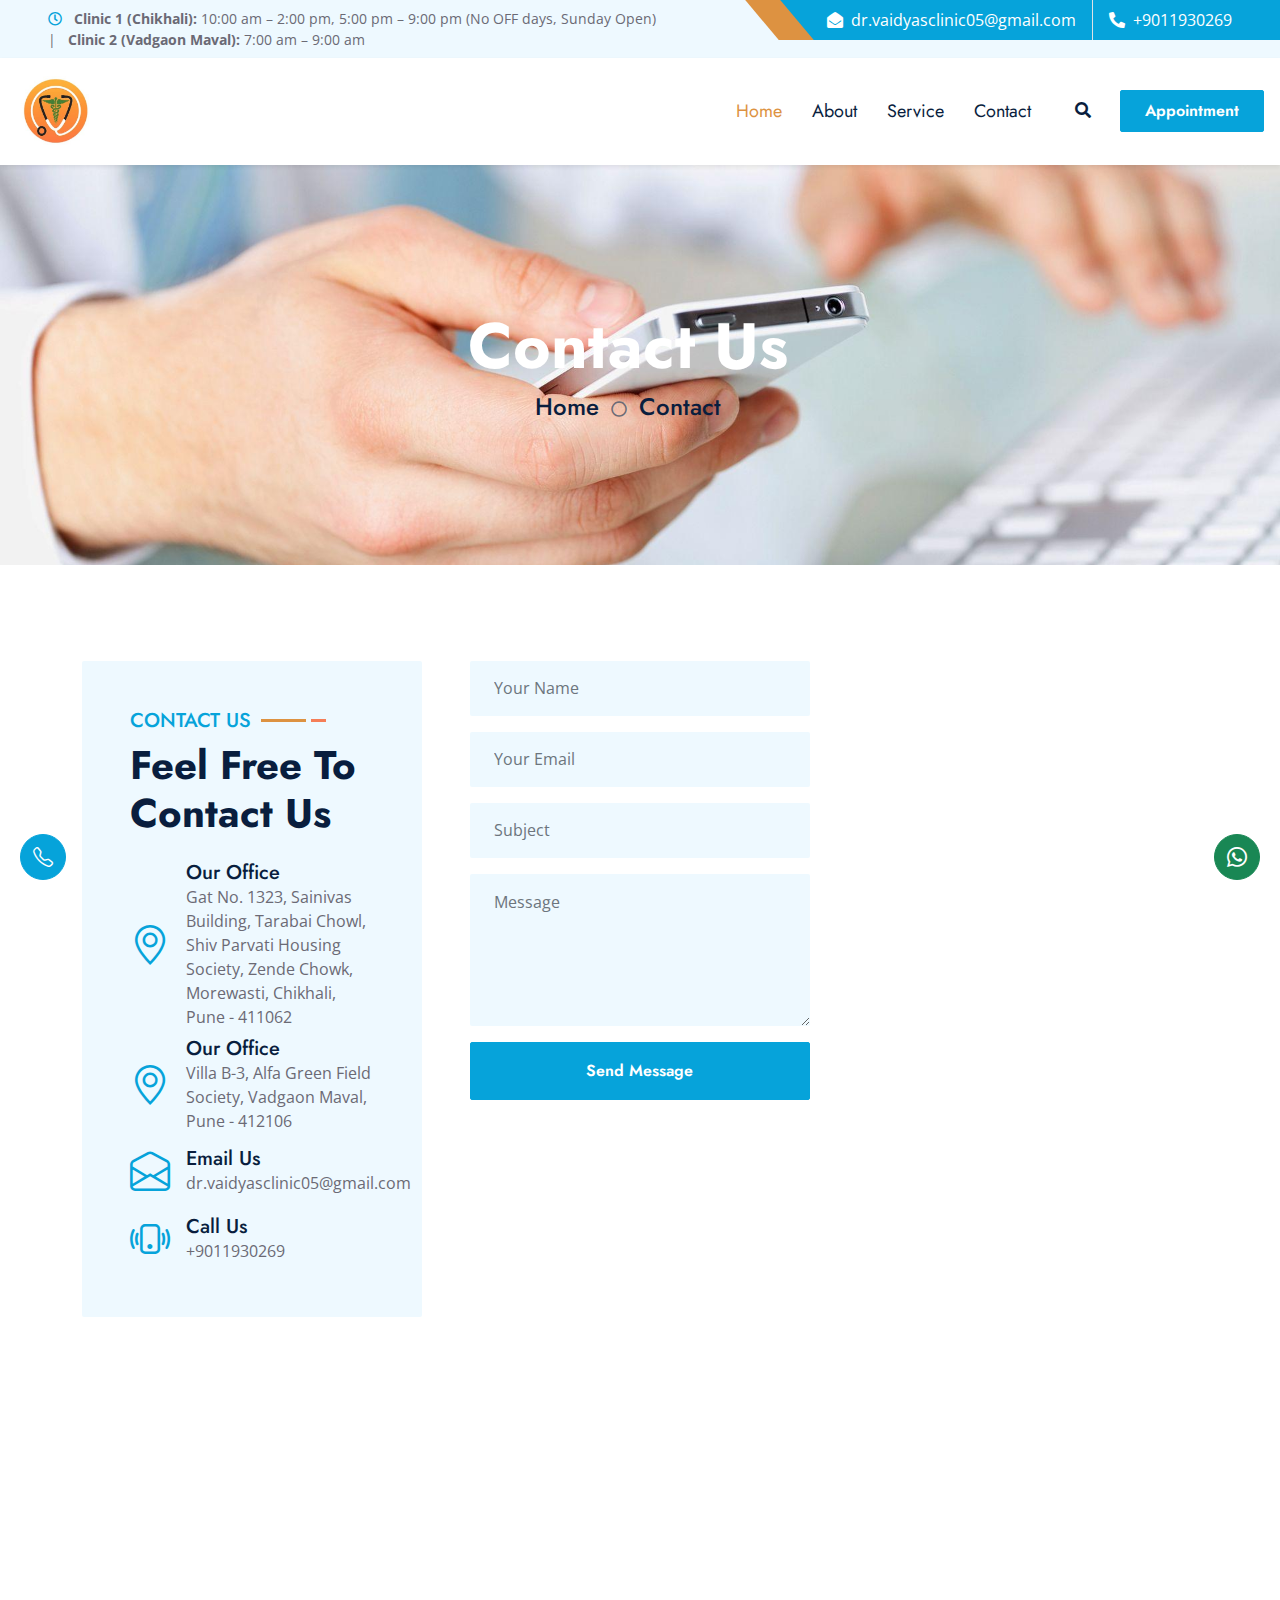
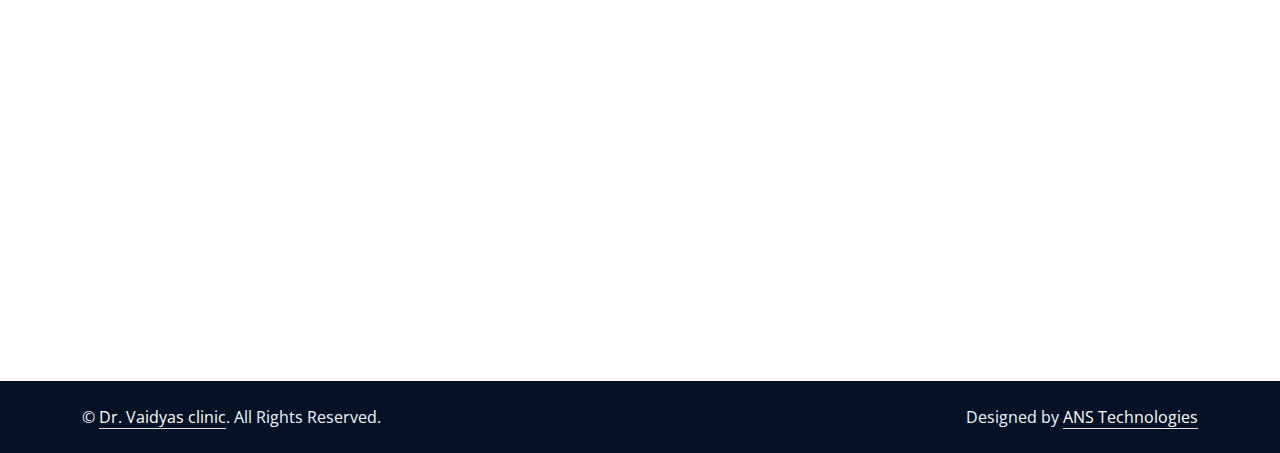
<file: contact.html>
<!DOCTYPE html>
<html lang="en">

<head>
    <meta charset="utf-8">
    <title>DentCare - Dental Clinic Website Template</title>
    <meta content="width=device-width, initial-scale=1.0" name="viewport">
    <meta content="Free HTML Templates" name="keywords">
    <meta content="Free HTML Templates" name="description">

    <!-- Favicon -->
    <link href="img/favicon.ico" rel="icon">

    <!-- Google Web Fonts -->
    <link rel="preconnect" href="https://fonts.gstatic.com">
    <link href="https://fonts.googleapis.com/css2?family=Jost:wght@500;600;700&family=Open+Sans:wght@400;600&display=swap" rel="stylesheet"> 

    <!-- Icon Font Stylesheet -->
    <link href="https://cdnjs.cloudflare.com/ajax/libs/font-awesome/5.10.0/css/all.min.css" rel="stylesheet">
    <link href="https://cdn.jsdelivr.net/npm/bootstrap-icons@1.4.1/font/bootstrap-icons.css" rel="stylesheet">

    <!-- Libraries Stylesheet -->
    <link href="lib/owlcarousel/assets/owl.carousel.min.css" rel="stylesheet">
    <link href="lib/animate/animate.min.css" rel="stylesheet">
    <link href="lib/tempusdominus/css/tempusdominus-bootstrap-4.min.css" rel="stylesheet" />
    <link href="lib/twentytwenty/twentytwenty.css" rel="stylesheet" />

    <!-- Customized Bootstrap Stylesheet -->
    <link href="css/bootstrap.min.css" rel="stylesheet">

    <!-- Template Stylesheet -->
    <link href="css/style.css" rel="stylesheet">
</head>

<body>
    <!-- Spinner Start -->
    <div id="spinner" class="show bg-white position-fixed translate-middle w-100 vh-100 top-50 start-50 d-flex align-items-center justify-content-center">
        <div class="spinner-grow text-primary m-1" role="status">
            <span class="sr-only">Loading...</span>
        </div>
        <div class="spinner-grow text-dark m-1" role="status">
            <span class="sr-only">Loading...</span>
        </div>
        <div class="spinner-grow text-secondary m-1" role="status">
            <span class="sr-only">Loading...</span>
        </div>
    </div>
    <!-- Spinner End -->


  <!-- Topbar Start -->
    <div class="container-fluid bg-light ps-5 pe-0 d-none d-lg-block">
        <div class="row gx-0">
            <div class="col-md-6 text-center text-lg-start mb-2 mb-lg-0">
                <div class="d-inline-flex align-items-center">
                    <small class="py-2">
  <i class="far fa-clock text-primary me-2"></i>
  <strong>Clinic 1 (Chikhali):</strong> 10:00 am – 2:00 pm, 5:00 pm – 9:00 pm (No OFF days, Sunday Open) &nbsp; | &nbsp;
  <strong>Clinic 2 (Vadgaon Maval):</strong> 7:00 am – 9:00 am
</small>
                </div>
            </div>
            <div class="col-md-6 text-center text-lg-end">
                <div class="position-relative d-inline-flex align-items-center bg-primary text-white top-shape px-5">
                    <div class="me-3 pe-3 border-end py-2">
                        <p class="m-0"><i class="fa fa-envelope-open me-2"></i>dr.vaidyasclinic05@gmail.com</p>
                    </div>
                    <div class="py-2">
                        <p class="m-0"><i class="fa fa-phone-alt me-2"></i>+9011930269</p>
                    </div>
                </div>
            </div>
        </div>
    </div>
    <!-- Topbar End -->


    <!-- Navbar Start -->
<nav class="navbar navbar-expand-lg bg-white navbar-light shadow-sm px-5 py-2">
    <a href="index.html" class="navbar-brand p-0">
        <img src="dr.logo.jpeg" alt="Logo" style="height: 70px;">
    </a>
    <button class="navbar-toggler" type="button" data-bs-toggle="collapse" data-bs-target="#navbarCollapse">
        <span class="navbar-toggler-icon"></span>
    </button>

    <div class="collapse navbar-collapse" id="navbarCollapse">
        <div class="navbar-nav ms-auto py-0">
            <a href="index.html" class="nav-item nav-link active">Home</a>
            <a href="about.html" class="nav-item nav-link">About</a>
            <a href="service.html" class="nav-item nav-link">Service</a>
            <a href="contact.html" class="nav-item nav-link">Contact</a>
        </div>

        <!-- Search and Appointment Buttons -->
        <button type="button" class="btn text-dark ms-3" data-bs-toggle="modal" data-bs-target="#searchModal">
            <i class="fa fa-search"></i>
        </button>
        <a href="appointment.html" class="btn btn-primary py-2 px-4 ms-3">Appointment</a>
    </div>
</nav>
<!-- Navbar End -->


    <!-- Full Screen Search Start -->
    <div class="modal fade" id="searchModal" tabindex="-1">
        <div class="modal-dialog modal-fullscreen">
            <div class="modal-content" style="background: rgba(9, 30, 62, .7);">
                <div class="modal-header border-0">
                    <button type="button" class="btn bg-white btn-close" data-bs-dismiss="modal" aria-label="Close"></button>
                </div>
                <div class="modal-body d-flex align-items-center justify-content-center">
                    <div class="input-group" style="max-width: 600px;">
                        <input type="text" class="form-control bg-transparent border-primary p-3" placeholder="Type search keyword">
                        <button class="btn btn-primary px-4"><i class="bi bi-search"></i></button>
                    </div>
                </div>
            </div>
        </div>
    </div>
    <!-- Full Screen Search End -->


   <!-- Hero Start -->
<div class="container-fluid hero-header mb-5" style="
        background-image: url('img/conc.jpg'); 
        background-size: cover; 
        background-position: center; 
        background-repeat: no-repeat; 
        height: 400px;
        display: flex;
        align-items: center;
    ">
    <div class="row w-100">
        <div class="col-12 text-center">
            <h1 class="display-3 text-white animated zoomIn">Contact Us</h1>
            <a href="" class="h4 text-black">Home</a>
            <i class="far fa-circle text-black px-2"></i>
            <a href="" class="h4 text-black">Contact</a>
        </div>
    </div>
</div>
<!-- Hero End -->



   <!-- Contact Start -->
<div class="container-fluid py-5">
    <div class="container">
        <div class="row g-5">
            <div class="col-xl-4 col-lg-6 wow slideInUp" data-wow-delay="0.1s">
                <div class="bg-light rounded h-100 p-5">
                    <div class="section-title">
                        <h5 class="position-relative d-inline-block text-primary text-uppercase">Contact Us</h5>
                        <h1 class="display-6 mb-4">Feel Free To Contact Us</h1>
                    </div>
                   <div class="d-flex align-items-center mb-2">
    <i class="bi bi-geo-alt fs-1 text-primary me-3"></i>
    <div class="text-start">
        <h5 class="mb-0">Our Office</h5>
        <span>Gat No. 1323, Sainivas Building, Tarabai Chowl, Shiv Parvati Housing Society, Zende Chowk, Morewasti, Chikhali, Pune - 411062</span>
    </div>
</div>

<div class="d-flex align-items-center mb-2">
    <i class="bi bi-geo-alt fs-1 text-primary me-3"></i>
    <div class="text-start">
        <h5 class="mb-0">Our Office</h5>
        <span>Villa B-3, Alfa Green Field Society, Vadgaon Maval, Pune - 412106</span>
    </div>
</div>

                    <div class="d-flex align-items-center mb-2">
                        <i class="bi bi-envelope-open fs-1 text-primary me-3"></i>
                        <div class="text-start">
                            <h5 class="mb-0">Email Us</h5>
                            <span>dr.vaidyasclinic05@gmail.com</span>
                        </div>
                    </div>
                    <div class="d-flex align-items-center">
                        <i class="bi bi-phone-vibrate fs-1 text-primary me-3"></i>
                        <div class="text-start">
                            <h5 class="mb-0">Call Us</h5>
                            <span>+9011930269</span>
                        </div>
                    </div>
                </div>
            </div>
            <div class="col-xl-4 col-lg-6 wow slideInUp" data-wow-delay="0.3s">
                <form>
                    <div class="row g-3">
                        <div class="col-12">
                            <input type="text" class="form-control border-0 bg-light px-4" placeholder="Your Name" style="height: 55px;">
                        </div>
                        <div class="col-12">
                            <input type="email" class="form-control border-0 bg-light px-4" placeholder="Your Email" style="height: 55px;">
                        </div>
                        <div class="col-12">
                            <input type="text" class="form-control border-0 bg-light px-4" placeholder="Subject" style="height: 55px;">
                        </div>
                        <div class="col-12">
                            <textarea class="form-control border-0 bg-light px-4 py-3" rows="5" placeholder="Message"></textarea>
                        </div>
                        <div class="col-12">
                            <button class="btn btn-primary w-100 py-3" type="submit">Send Message</button>
                        </div>
                    </div>
                </form>
            </div>
            <div class="col-xl-4 col-lg-12 wow slideInUp" data-wow-delay="0.6s">
                <iframe class="position-relative rounded w-100 h-100"
                    src="https://www.google.com/maps/embed?pb=!1m18!1m12!1m3!1d3782.5256335050796!2d73.78689307496784!3d18.657191187397074!2m3!1f0!2f0!3f0!3m2!1i1024!2i768!4f13.1!3m3!1m2!1s0x3bc2c0daed2b11b5%3A0x944fa2c2c9e9a8e6!2sChikhali%2C%20Pune%2C%20Maharashtra%20411062!5e0!3m2!1sen!2sin!4v1694862325678!5m2!1sen!2sin"
                    frameborder="0" style="min-height: 400px; border:0;" allowfullscreen="" aria-hidden="false"
                    tabindex="0"></iframe>
            </div>
        </div>
    </div>
</div>
<!-- Contact End -->


    <!-- Newsletter Start -->
    <div class="container-fluid position-relative pt-5 wow fadeInUp" data-wow-delay="0.1s" style="z-index: 1;">
        <div class="container">
            <div class="bg-primary p-5">
                <form class="mx-auto" style="max-width: 600px;">
                    <div class="input-group">
                        <input type="text" class="form-control border-white p-3" placeholder="Your Email">
                        <button class="btn btn-dark px-4">Sign Up</button>
                    </div>
                </form>
            </div>
        </div>
    </div>
    <!-- Newsletter End -->
     <!-- Floating Call & WhatsApp Icons -->
<a href="tel:+919011930269" 
   class="btn btn-lg btn-primary btn-lg-square rounded-circle call-icon">
   <i class="bi bi-telephone"></i>
</a>

<a href="https://wa.me/919011930269" target="_blank" 
   class="btn btn-lg btn-success btn-lg-square rounded-circle whatsapp-icon">
   <i class="bi bi-whatsapp"></i>
</a>

<style>
/* Floating Call Icon (Left Side) */
.call-icon {
    position: fixed;
    bottom: 20px;
    left: 20px;
    z-index: 9999;
}

/* Floating WhatsApp Icon (Right Side) */
.whatsapp-icon {
    position: fixed;
    bottom: 20px;
    right: 20px;
    z-index: 9999;
}
</style>


    <!-- Footer Start -->
<div class="container-fluid bg-dark text-light py-5 wow fadeInUp" data-wow-delay="0.3s" style="margin-top: -75px;">
    <div class="container pt-5">
        <div class="row g-5 pt-4">

            <!-- Quick Links -->
            <div class="col-lg-3 col-md-6">
                <h3 class="text-white mb-4">Quick Links</h3>
                <div class="d-flex flex-column justify-content-start">
                    <a class="text-light mb-2" href="#"><i class="bi bi-arrow-right text-primary me-2"></i>Home</a>
                    <a class="text-light mb-2" href="#"><i class="bi bi-arrow-right text-primary me-2"></i>About Us</a>
                    <a class="text-light mb-2" href="#"><i class="bi bi-arrow-right text-primary me-2"></i>Our Services</a>
                    <a class="text-light" href="#"><i class="bi bi-arrow-right text-primary me-2"></i>Contact Us</a>
                </div>
            </div>

            <!-- Popular Links -->
            <div class="col-lg-3 col-md-6">
                <h3 class="text-white mb-4">Popular Links</h3>
                <div class="d-flex flex-column justify-content-start">
                    <a class="text-light mb-2" href="#"><i class="bi bi-arrow-right text-primary me-2"></i>Home</a>
                    <a class="text-light mb-2" href="#"><i class="bi bi-arrow-right text-primary me-2"></i>About Us</a>
                    <a class="text-light mb-2" href="#"><i class="bi bi-arrow-right text-primary me-2"></i>Our Services</a>
                    <a class="text-light" href="#"><i class="bi bi-arrow-right text-primary me-2"></i>Contact Us</a>
                </div>
            </div>

           <!-- Contact -->
<div class="col-lg-3 col-md-6">
    <h3 class="text-white mb-4">Get In Touch</h3>

    <!-- Chikhali Address -->
    <div class="d-flex align-items-start mb-2">
        <i class="bi bi-geo-alt text-primary me-2 mt-1"></i>
        <span>Gat No. 1323, Sainivas Building, Tarabai Chowl, Shiv Parvati Housing Society, Zende Chowk, Morewasti, Chikhali, Pune - 411062</span>
    </div>

    <!-- Vadgaon Maval Address -->
    <div class="d-flex align-items-start mb-2">
        <i class="bi bi-geo-alt text-primary me-2 mt-1"></i>
        <span>Villa B-3, Alfa Green Field Society, Vadgaon Maval, Pune - 412106</span>
    </div>

    <div class="d-flex align-items-center mb-2">
        <i class="bi bi-envelope-open text-primary me-2"></i>
        <span>dr.vaidyasclinic05@gmail.com</span>
    </div>
    <div class="d-flex align-items-center">
        <i class="bi bi-telephone text-primary me-2"></i>
        <span>+9011930269</span>
    </div>
</div>


            <!-- Social Links -->
            <div class="col-lg-3 col-md-6">
                <h3 class="text-white mb-4">Follow Us</h3>
                <div class="d-flex">
                    <a class="btn btn-lg btn-primary btn-lg-square rounded me-2" href="#"><i class="fab fa-twitter fw-normal"></i></a>
                    <a class="btn btn-lg btn-primary btn-lg-square rounded me-2" href="#"><i class="fab fa-facebook-f fw-normal"></i></a>
                    <a class="btn btn-lg btn-primary btn-lg-square rounded me-2" href="#"><i class="fab fa-linkedin-in fw-normal"></i></a>
                    <a class="btn btn-lg btn-primary btn-lg-square rounded" href="#"><i class="fab fa-instagram fw-normal"></i></a>
                </div>
            </div>

        </div>
    </div>
</div>

<!-- Bottom Footer -->
<div class="container-fluid text-light py-4" style="background: #051225;">
    <div class="container">
        <div class="row g-0">
            <div class="col-md-6 text-center text-md-start">
                <p class="mb-md-0">&copy; <a class="text-white border-bottom" href="#">Dr. Vaidyas clinic</a>. All Rights Reserved.</p>
            </div>
            <div class="col-md-6 text-center text-md-end">
                <p class="mb-0">
                    Designed by <a class="text-white border-bottom" href="https://ansinfotech.com/"> ANS Technologies</a><br>
                </p>
            </div>
        </div>
    </div>
</div>
<!-- Footer End -->



    <!-- Back to Top -->
    <a href="#" class="btn btn-lg btn-primary btn-lg-square rounded back-to-top"><i class="bi bi-arrow-up"></i></a>


    <!-- JavaScript Libraries -->
    <script src="https://code.jquery.com/jquery-3.4.1.min.js"></script>
    <script src="https://cdn.jsdelivr.net/npm/bootstrap@5.0.0/dist/js/bootstrap.bundle.min.js"></script>
    <script src="lib/wow/wow.min.js"></script>
    <script src="lib/easing/easing.min.js"></script>
    <script src="lib/waypoints/waypoints.min.js"></script>
    <script src="lib/owlcarousel/owl.carousel.min.js"></script>
    <script src="lib/tempusdominus/js/moment.min.js"></script>
    <script src="lib/tempusdominus/js/moment-timezone.min.js"></script>
    <script src="lib/tempusdominus/js/tempusdominus-bootstrap-4.min.js"></script>
    <script src="lib/twentytwenty/jquery.event.move.js"></script>
    <script src="lib/twentytwenty/jquery.twentytwenty.js"></script>

    <!-- Template Javascript -->
    <script src="js/main.js"></script>
</body>

</html>
</file>
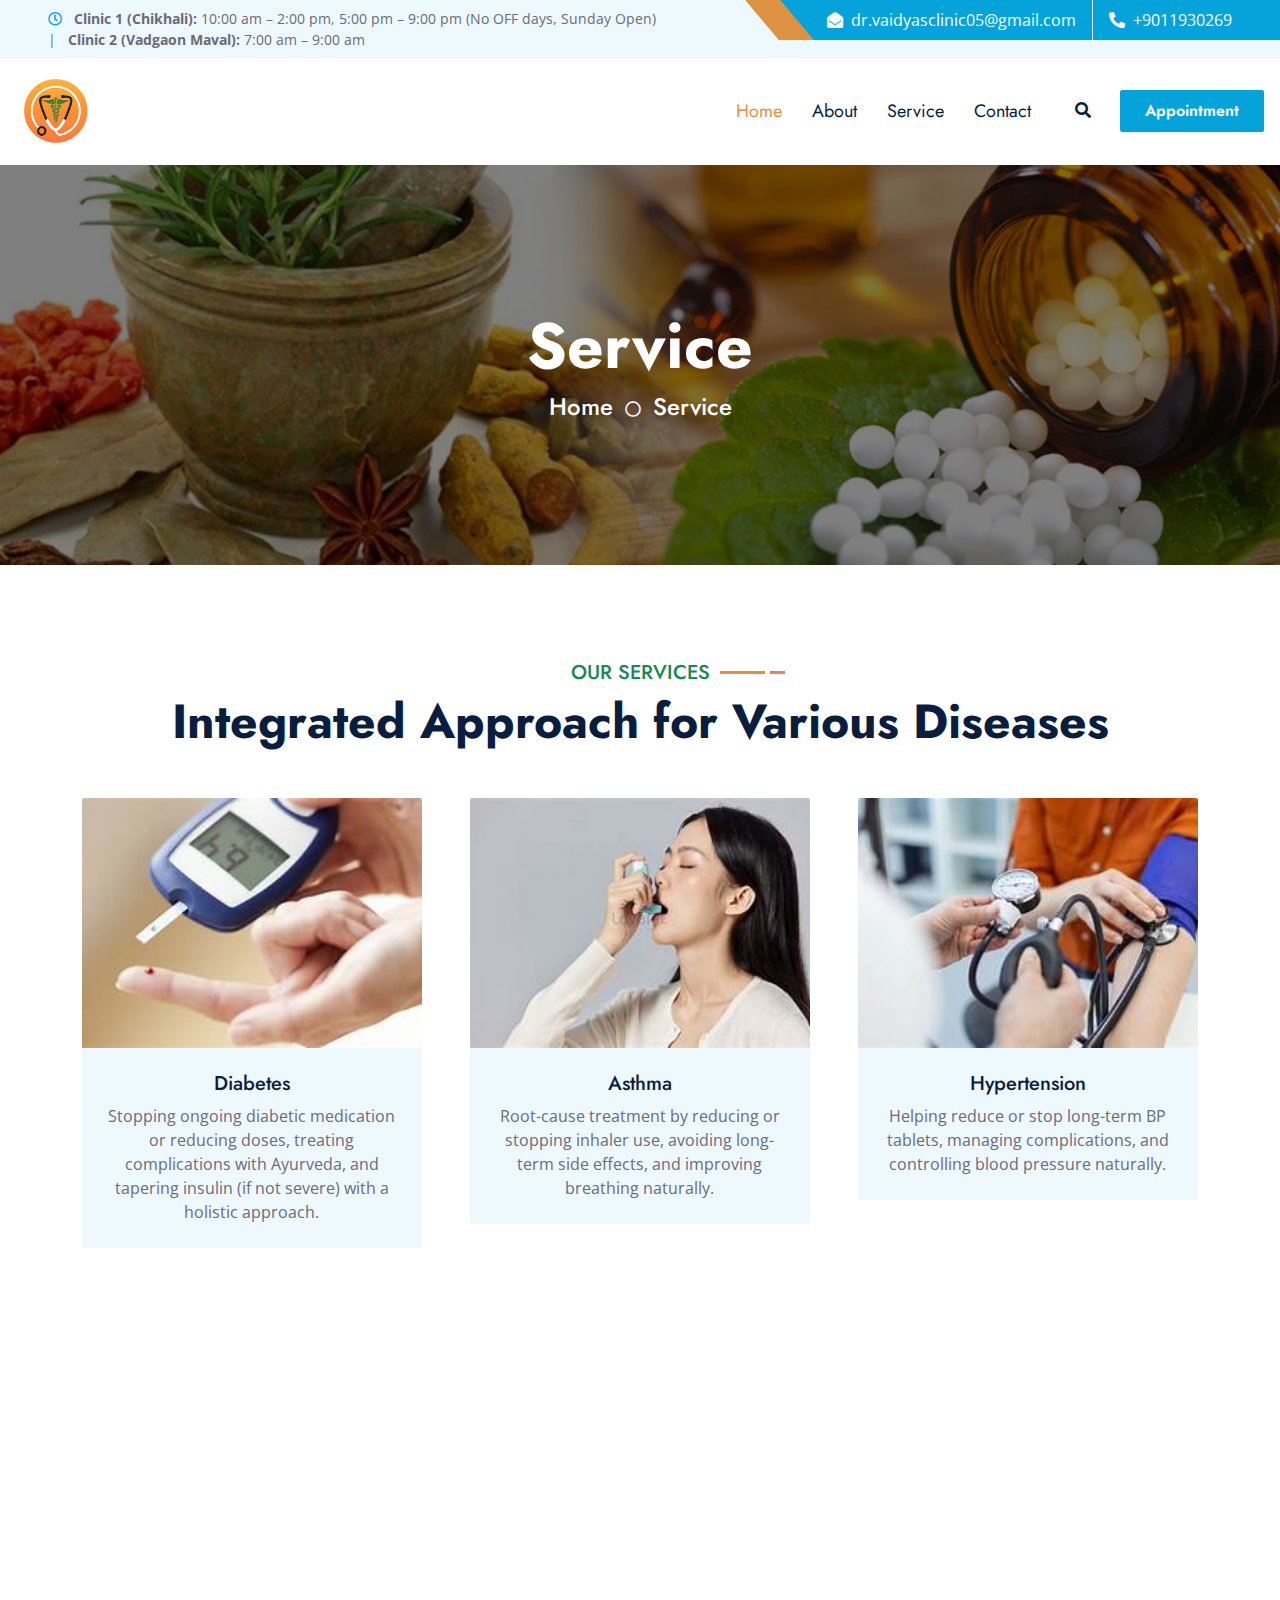
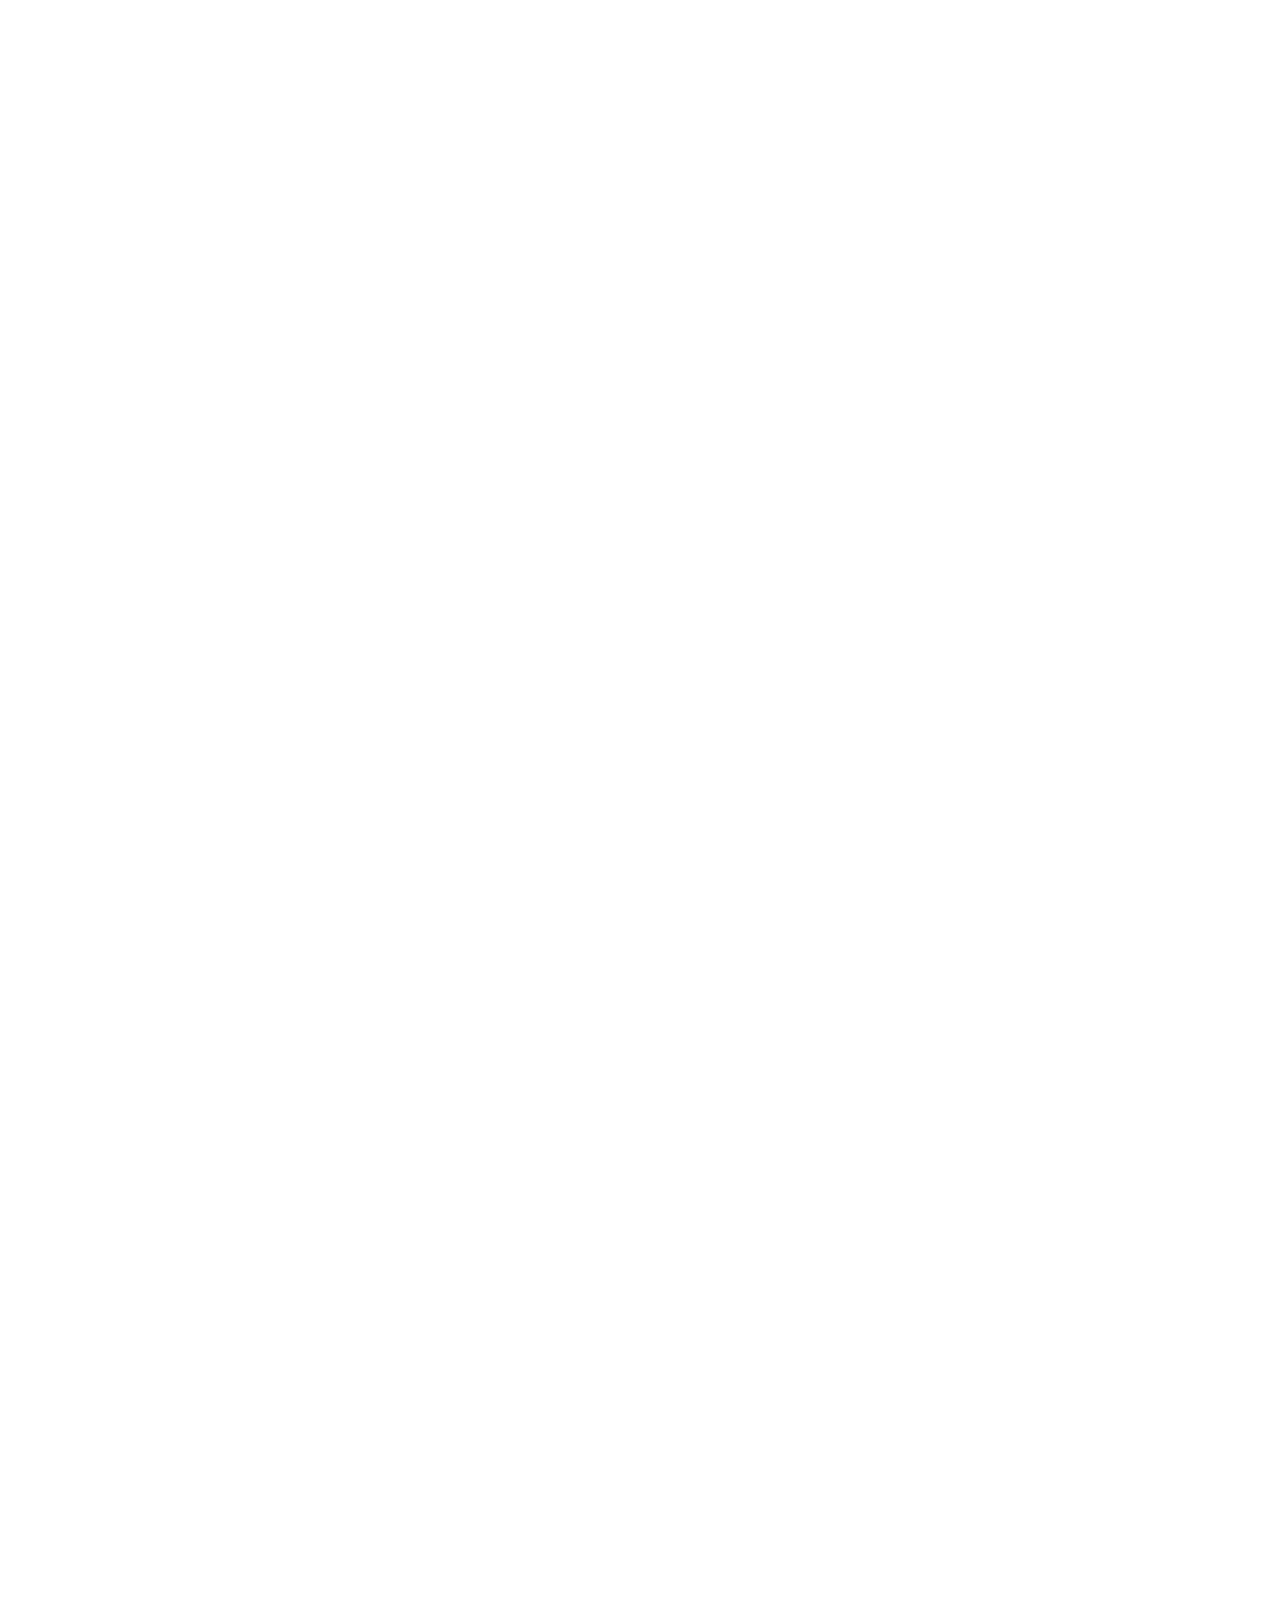
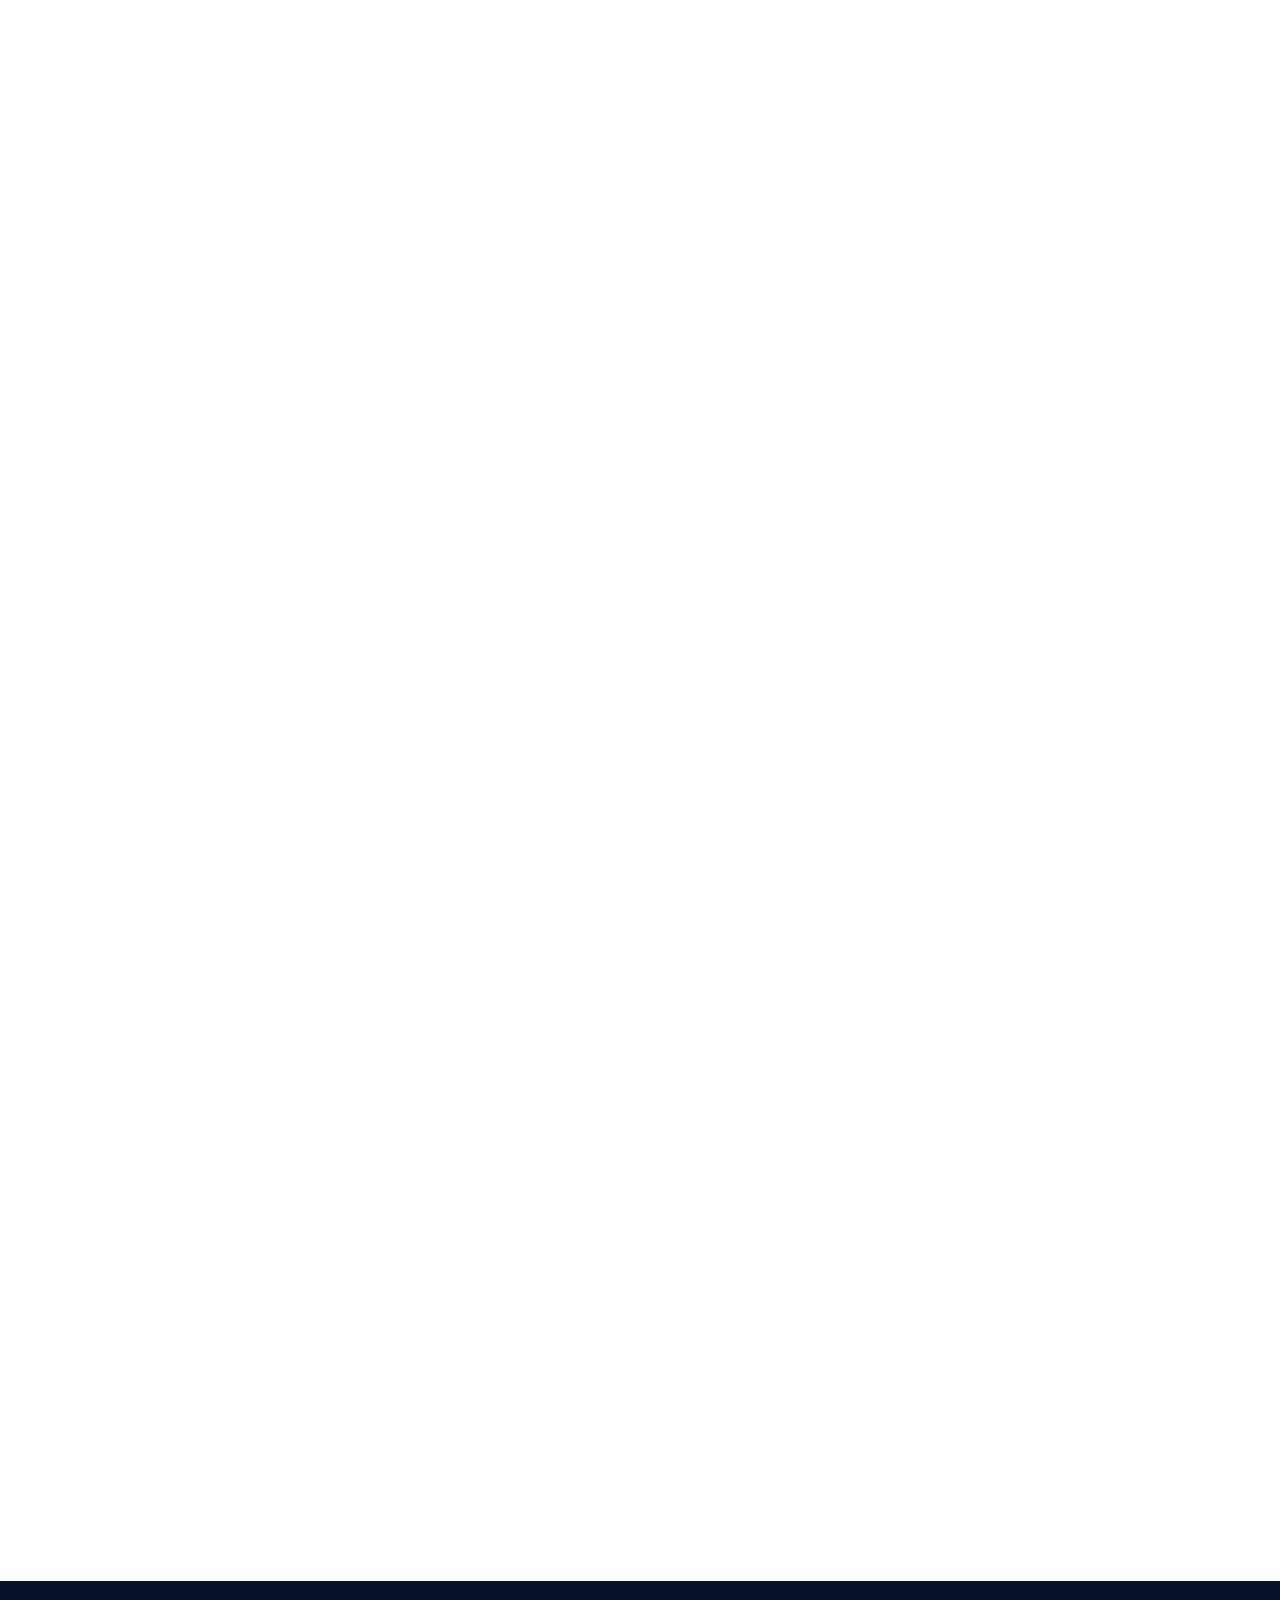
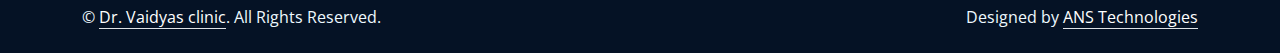
<file: service.html>
<!DOCTYPE html>
<html lang="en">

<head>
    <meta charset="utf-8">
    <title>DentCare - Dental Clinic Website Template</title>
    <meta content="width=device-width, initial-scale=1.0" name="viewport">
    <meta content="Free HTML Templates" name="keywords">
    <meta content="Free HTML Templates" name="description">

    <!-- Favicon -->
    <link href="img/favicon.ico" rel="icon">

    <!-- Google Web Fonts -->
    <link rel="preconnect" href="https://fonts.gstatic.com">
    <link href="https://fonts.googleapis.com/css2?family=Jost:wght@500;600;700&family=Open+Sans:wght@400;600&display=swap" rel="stylesheet">

    <!-- Icon Font Stylesheet -->
    <link href="https://cdnjs.cloudflare.com/ajax/libs/font-awesome/5.10.0/css/all.min.css" rel="stylesheet">
    <link href="https://cdn.jsdelivr.net/npm/bootstrap-icons@1.4.1/font/bootstrap-icons.css" rel="stylesheet">

    <!-- Libraries Stylesheet -->
    <link href="lib/owlcarousel/assets/owl.carousel.min.css" rel="stylesheet">
    <link href="lib/animate/animate.min.css" rel="stylesheet">
    <link href="lib/tempusdominus/css/tempusdominus-bootstrap-4.min.css" rel="stylesheet" />
    <link href="lib/twentytwenty/twentytwenty.css" rel="stylesheet" />

    <!-- Customized Bootstrap Stylesheet -->
    <link href="css/bootstrap.min.css" rel="stylesheet">

    <!-- Template Stylesheet -->
    <link href="css/style.css" rel="stylesheet">
</head>

<body>
    <!-- Spinner Start -->
    <div id="spinner"
        class="show bg-white position-fixed translate-middle w-100 vh-100 top-50 start-50 d-flex align-items-center justify-content-center">
        <div class="spinner-grow text-primary m-1" role="status">
            <span class="sr-only">Loading...</span>
        </div>
        <div class="spinner-grow text-dark m-1" role="status">
            <span class="sr-only">Loading...</span>
        </div>
        <div class="spinner-grow text-secondary m-1" role="status">
            <span class="sr-only">Loading...</span>
        </div>
    </div>
    <!-- Spinner End -->

    <!-- Topbar Start -->
    <div class="container-fluid bg-light ps-5 pe-0 d-none d-lg-block">
        <div class="row gx-0">
            <div class="col-md-6 text-center text-lg-start mb-2 mb-lg-0">
                <div class="d-inline-flex align-items-center">
                    <small class="py-2">
  <i class="far fa-clock text-primary me-2"></i>
  <strong>Clinic 1 (Chikhali):</strong> 10:00 am – 2:00 pm, 5:00 pm – 9:00 pm (No OFF days, Sunday Open) &nbsp; | &nbsp;
  <strong>Clinic 2 (Vadgaon Maval):</strong> 7:00 am – 9:00 am
</small>
                </div>
            </div>
            <div class="col-md-6 text-center text-lg-end">
                <div class="position-relative d-inline-flex align-items-center bg-primary text-white top-shape px-5">
                    <div class="me-3 pe-3 border-end py-2">
                        <p class="m-0"><i class="fa fa-envelope-open me-2"></i>dr.vaidyasclinic05@gmail.com</p>
                    </div>
                    <div class="py-2">
                        <p class="m-0"><i class="fa fa-phone-alt me-2"></i>+9011930269</p>
                    </div>
                </div>
            </div>
        </div>
    </div>
    <!-- Topbar End -->

    <!-- Navbar Start -->
    <nav class="navbar navbar-expand-lg bg-white navbar-light shadow-sm px-5 py-2">
        <a href="index.html" class="navbar-brand p-0">
            <img src="dr.logo.jpeg" alt="Logo" style="height: 70px;">
        </a>
        <button class="navbar-toggler" type="button" data-bs-toggle="collapse" data-bs-target="#navbarCollapse">
            <span class="navbar-toggler-icon"></span>
        </button>

        <div class="collapse navbar-collapse" id="navbarCollapse">
            <div class="navbar-nav ms-auto py-0">
                <a href="index.html" class="nav-item nav-link active">Home</a>
                <a href="about.html" class="nav-item nav-link">About</a>
                <a href="service.html" class="nav-item nav-link">Service</a>
                <a href="contact.html" class="nav-item nav-link">Contact</a>
            </div>

            <!-- Search and Appointment Buttons -->
            <button type="button" class="btn text-dark ms-3" data-bs-toggle="modal" data-bs-target="#searchModal">
                <i class="fa fa-search"></i>
            </button>
            <a href="appointment.html" class="btn btn-primary py-2 px-4 ms-3">Appointment</a>
        </div>
    </nav>
    <!-- Navbar End -->

    <!-- Full Screen Search Start -->
    <div class="modal fade" id="searchModal" tabindex="-1">
        <div class="modal-dialog modal-fullscreen">
            <div class="modal-content" style="background: rgba(9, 30, 62, .7);">
                <div class="modal-header border-0">
                    <button type="button" class="btn bg-white btn-close" data-bs-dismiss="modal"
                        aria-label="Close"></button>
                </div>
                <div class="modal-body d-flex align-items-center justify-content-center">
                    <div class="input-group" style="max-width: 600px;">
                        <input type="text" class="form-control bg-transparent border-primary p-3"
                            placeholder="Type search keyword">
                        <button class="btn btn-primary px-4"><i class="bi bi-search"></i></button>
                    </div>
                </div>
            </div>
        </div>
    </div>
    <!-- Full Screen Search End -->

    <!-- Hero Start -->
    <div class="container-fluid hero-header mb-5"
        style="background: url('img/Ayurveda-OR-Allopathy.jpg') center center / cover no-repeat; height: 400px; position: relative;">
        <div class="row py-5" style="background: rgba(0,0,0,0.5); height: 100%;">
            <div class="col-12 text-center d-flex flex-column justify-content-center align-items-center h-100">
                <h1 class="display-3 text-white animated zoomIn">Service</h1>
                <div>
                    <a href="index.html" class="h4 text-white">Home</a>
                    <i class="far fa-circle text-white px-2"></i>
                    <a href="#" class="h4 text-white">Service</a>
                </div>
            </div>
        </div>
    </div>
    <!-- Hero End -->

    <!-- Integrated Services Start -->
<div class="container-fluid py-5 wow fadeInUp" data-wow-delay="0.1s">
    <div class="container">
        <!-- Section Title -->
        <div class="section-title text-center mb-5">
            <h5 class="position-relative d-inline-block text-success text-uppercase">Our Services</h5>
            <h1 class="display-5 mb-0">Integrated Approach for Various Diseases</h1>
        </div>

        <!-- Services Grid -->
        <div class="row g-5">

            <!-- Diabetes -->
            <div class="col-md-4 service-item wow zoomIn" data-wow-delay="0.3s">
                <div class="rounded-top overflow-hidden">
                    <img class="img-fluid" src="img/diabetes.jpg" alt="Diabetes Treatment">
                </div>
                <div class="position-relative bg-light rounded-bottom text-center p-4">
                    <h5 class="m-0">Diabetes</h5>
                    <p class="mb-0 mt-2">Stopping ongoing diabetic medication or reducing doses, treating complications with Ayurveda, and tapering insulin (if not severe) with a holistic approach.</p>
                </div>
            </div>

            <!-- Asthma -->
            <div class="col-md-4 service-item wow zoomIn" data-wow-delay="0.6s">
                <div class="rounded-top overflow-hidden">
                    <img class="img-fluid" src="img/asthma.jpg" alt="Asthma Treatment">
                </div>
                <div class="position-relative bg-light rounded-bottom text-center p-4">
                    <h5 class="m-0">Asthma</h5>
                    <p class="mb-0 mt-2">Root-cause treatment by reducing or stopping inhaler use, avoiding long-term side effects, and improving breathing naturally.</p>
                </div>
            </div>

            <!-- Hypertension -->
            <div class="col-md-4 service-item wow zoomIn" data-wow-delay="0.9s">
                <div class="rounded-top overflow-hidden">
                    <img class="img-fluid" src="img/hypertension.jpg" alt="Hypertension Treatment">
                </div>
                <div class="position-relative bg-light rounded-bottom text-center p-4">
                    <h5 class="m-0">Hypertension</h5>
                    <p class="mb-0 mt-2">Helping reduce or stop long-term BP tablets, managing complications, and controlling blood pressure naturally.</p>
                </div>
            </div>

            <!-- Thyroid -->
            <div class="col-md-4 service-item wow zoomIn" data-wow-delay="1.2s">
                <div class="rounded-top overflow-hidden">
                    <img class="img-fluid" src="img/thyroid.jpg" alt="Thyroid Treatment">
                </div>
                <div class="position-relative bg-light rounded-bottom text-center p-4">
                    <h5 class="m-0">Thyroid</h5>
                    <p class="mb-0 mt-2">Improving thyroid function, reducing dependency on tablets, and supporting long-term balance.</p>
                </div>
            </div>

            <!-- Piles -->
            <div class="col-md-4 service-item wow zoomIn" data-wow-delay="1.5s">
                <div class="rounded-top overflow-hidden">
                    <img class="img-fluid" src="img/Piles-Treatment.webp" alt="Piles Treatment">
                </div>
                <div class="position-relative bg-light rounded-bottom text-center p-4">
                    <h5 class="m-0">Piles</h5>
                    <p class="mb-0 mt-2">Treating piles from the root with Ayurveda and avoiding unnecessary operations.</p>
                </div>
            </div>

            <!-- Migraine -->
            <div class="col-md-4 service-item wow zoomIn" data-wow-delay="1.8s">
                <div class="rounded-top overflow-hidden">
                    <img class="img-fluid" src="img/m11.jpg" alt="Migraine Treatment">
                </div>
                <div class="position-relative bg-light rounded-bottom text-center p-4">
                    <h5 class="m-0">Migraine</h5>
                    <p class="mb-0 mt-2">Root treatment for headache, avoiding frequent painkillers, and holistic care to prevent recurrence.</p>
                </div>
            </div>

            <!-- PCOD -->
            <div class="col-md-4 service-item wow zoomIn" data-wow-delay="2.1s">
                <div class="rounded-top overflow-hidden">
                    <img class="img-fluid" src="img/PCOD.jpg" alt="PCOD Treatment">
                </div>
                <div class="position-relative bg-light rounded-bottom text-center p-4">
                    <h5 class="m-0">PCOD</h5>
                    <p class="mb-0 mt-2">Improving menstrual cycles, reducing cyst size, and restoring hormonal balance naturally.</p>
                </div>
            </div>

            <!-- Renal Stones -->
            <div class="col-md-4 service-item wow zoomIn" data-wow-delay="2.4s">
                <div class="rounded-top overflow-hidden">
                    <img class="img-fluid" src="img/kidney-stones.jpg" alt="Renal Stones Treatment">
                </div>
                <div class="position-relative bg-light rounded-bottom text-center p-4">
                    <h5 class="m-0">Renal Stones</h5>
                    <p class="mb-0 mt-2">Ayurvedic approach to remove renal stones (specific size/conditions) without surgery.</p>
                </div>
            </div>

            <!-- Skin Diseases -->
            <div class="col-md-4 service-item wow zoomIn" data-wow-delay="2.7s">
                <div class="rounded-top overflow-hidden">
                    <img class="img-fluid" src="img/skin.jpg" alt="Skin Diseases Treatment">
                </div>
                <div class="position-relative bg-light rounded-bottom text-center p-4">
                    <h5 class="m-0">Skin Diseases</h5>
                    <p class="mb-0 mt-2">Holistic Ayurvedic skin treatments that avoid unnecessary steroid use and heal naturally.</p>
                </div>
            </div>
            <!-- Ayurvedic Treatments Start -->
<div class="container-fluid py-5 wow fadeInUp" data-wow-delay="0.1s">
    <div class="container">

        <!-- Treatments Grid -->
        <div class="row g-5">
            <!-- Panchakarma -->
            <div class="col-md-4 service-item wow zoomIn" data-wow-delay="0.3s">
                <div class="rounded-top overflow-hidden">
                    <img class="img-fluid" src="img/PK2.jpg" alt="Panchakarma Therapy">
                </div>
                <div class="position-relative bg-light rounded-bottom text-center p-4">
                    <h5 class="m-0">Panchakarma Therapy</h5>
                    <p class="mb-0 mt-2">A five-step detox process to cleanse toxins and rejuvenate the body.</p>
                </div>
            </div>

            <!-- Herbal Remedies -->
            <div class="col-md-4 service-item wow zoomIn" data-wow-delay="0.6s">
                <div class="rounded-top overflow-hidden">
                    <img class="img-fluid" src="img/herbal.jpg" alt="Herbal Remedies">
                </div>
                <div class="position-relative bg-light rounded-bottom text-center p-4">
                    <h5 class="m-0">Herbal Remedies</h5>
                    <p class="mb-0 mt-2">Customized plant-based formulations for chronic and acute conditions.</p>
                </div>
            </div>

            <!-- Abhyanga Massage -->
            <div class="col-md-4 service-item wow zoomIn" data-wow-delay="0.9s">
                <div class="rounded-top overflow-hidden">
                    <img class="img-fluid" src="img/abhyanga.jpg" alt="Abhyanga Massage">
                </div>
                <div class="position-relative bg-light rounded-bottom text-center p-4">
                    <h5 class="m-0">Abhyanga Massage</h5>
                    <p class="mb-0 mt-2">Warm oil massage to improve circulation, relieve stress, and nourish skin.</p>
                </div>
            </div>

            <!-- Shirodhara -->
            <div class="col-md-4 service-item wow zoomIn" data-wow-delay="1.2s">
                <div class="rounded-top overflow-hidden">
                    <img class="img-fluid" src="img/shirodhara.jpg" alt="Shirodhara">
                </div>
                <div class="position-relative bg-light rounded-bottom text-center p-4">
                    <h5 class="m-0">Shirodhara</h5>
                    <p class="mb-0 mt-2">Continuous oil flow on the forehead to calm the nervous system.</p>
                </div>
            </div>

            <!-- Basti -->
            <div class="col-md-4 service-item wow zoomIn" data-wow-delay="1.5s">
                <div class="rounded-top overflow-hidden">
                    <img class="img-fluid" src="img/basti..jpg" alt="Basti Therapy">
                </div>
                <div class="position-relative bg-light rounded-bottom text-center p-4">
                    <h5 class="m-0">Basti (Medicated Enema)</h5>
                    <p class="mb-0 mt-2">Deep colon cleansing to balance Vata dosha and improve digestion.</p>
                </div>
            </div>

            <!-- Nasya -->
            <div class="col-md-4 service-item wow zoomIn" data-wow-delay="1.8s">
                <div class="rounded-top overflow-hidden">
                    <img class="img-fluid" src="img/nasya.jpg" alt="Nasya Therapy">
                </div>
                <div class="position-relative bg-light rounded-bottom text-center p-4">
                    <h5 class="m-0">Nasya Therapy</h5>
                    <p class="mb-0 mt-2">Nasal administration of oils to treat sinus, migraine, and mental clarity.</p>
                </div>
            </div>
        </div>
    </div>
</div>
        </div>
    </div>
</div>

       <!-- Allopathic Treatments -->
<div class="container-fluid py-5 wow fadeInUp" data-wow-delay="0.1s">
    <div class="container">

        <div class="row g-5">
            <!-- Family Medicine -->
            <div class="col-md-4 service-item wow zoomIn" data-wow-delay="0.3s">
                <div class="rounded-top overflow-hidden">
                    <img class="img-fluid" src="img/family-medicine.jpg" alt="Family Medicine">
                </div>
                <div class="position-relative bg-light rounded-bottom text-center p-4">
                    <h5 class="m-0">Family Medicine</h5>
                    <p class="mb-0 mt-2">Comprehensive care for all family members.</p>
                </div>
            </div>

            <!-- Cardiology -->
            <div class="col-md-4 service-item wow zoomIn" data-wow-delay="0.6s">
                <div class="rounded-top overflow-hidden">
                    <img class="img-fluid" src="img/cardiology.jpg" alt="Cardiology">
                </div>
                <div class="position-relative bg-light rounded-bottom text-center p-4">
                    <h5 class="m-0">Cardiology</h5>
                    <p class="mb-0 mt-2">Comprehensive heart care and monitoring.</p>
                </div>
            </div>

            <!-- Anti-Aging -->
            <div class="col-md-4 service-item wow zoomIn" data-wow-delay="0.9s">
                <div class="rounded-top overflow-hidden">
                    <img class="img-fluid" src="img/anti-aging.jpg" alt="Anti-Aging">
                </div>
                <div class="position-relative bg-light rounded-bottom text-center p-4">
                    <h5 class="m-0">Anti-Aging</h5>
                    <p class="mb-0 mt-2">Advanced therapies to slow aging. <br>Supports skin, energy, and vitality naturally.</p>
                </div>
            </div>

            <!-- Obesity Management -->
            <div class="col-md-4 service-item wow zoomIn" data-wow-delay="1.2s">
                <div class="rounded-top overflow-hidden">
                    <img class="img-fluid" src="img/obesity.jpg" alt="Obesity Management">
                </div>
                <div class="position-relative bg-light rounded-bottom text-center p-4">
                    <h5 class="m-0">Obesity Management</h5>
                    <p class="mb-0 mt-2">Personalized programs for healthy weight.<br>Includes diet, lifestyle, and medical guidance.</p>
                </div>
            </div>

            <!-- Infertility -->
            <div class="col-md-4 service-item wow zoomIn" data-wow-delay="1.5s">
                <div class="rounded-top overflow-hidden">
                    <img class="img-fluid" src="img/infertility.jpg" alt="Infertility">
                </div>
                <div class="position-relative bg-light rounded-bottom text-center p-4">
                    <h5 class="m-0">Infertility</h5>
                    <p class="mb-0 mt-2">Comprehensive treatment for couples.<br>Supports reproductive health naturally and medically.</p>
                </div>
            </div>

            <!-- Stress Management -->
            <div class="col-md-4 service-item wow zoomIn" data-wow-delay="1.8s">
                <div class="rounded-top overflow-hidden">
                    <img class="img-fluid" src="img/stress-management.jpg" alt="Stress Management">
                </div>
                <div class="position-relative bg-light rounded-bottom text-center p-4">
                    <h5 class="m-0">Stress Management</h5>
                    <p class="mb-0 mt-2">Techniques to reduce stress and anxiety.<br>Supports mental health and overall well-being.</p>
                </div>
            </div>
        </div>
    </div>
</div>

    </div>
</div>
<!-- Service Section End -->

   

    <!-- Newsletter Start -->
    <div class="container-fluid position-relative pt-5 wow fadeInUp" data-wow-delay="0.1s" style="z-index: 1;">
        <div class="container">
            <div class="bg-primary p-5">
                <form class="mx-auto" style="max-width: 600px;">
                    <div class="input-group">
                        <input type="text" class="form-control border-white p-3" placeholder="Your Email">
                        <button class="btn btn-dark px-4">Sign Up</button>
                    </div>
                </form>
            </div>
        </div>
    </div>
    <!-- Newsletter End -->

    <!-- Footer Start -->
    <div class="container-fluid bg-dark text-light py-5 wow fadeInUp" data-wow-delay="0.3s"
        style="margin-top: -75px;">
        <div class="container pt-5">
            <div class="row g-5 pt-4">
                <!-- Quick Links -->
                <div class="col-lg-3 col-md-6">
                    <h3 class="text-white mb-4">Quick Links</h3>
                    <div class="d-flex flex-column justify-content-start">
                        <a class="text-light mb-2" href="#"><i
                                class="bi bi-arrow-right text-primary me-2"></i>Home</a>
                        <a class="text-light mb-2" href="#"><i
                                class="bi bi-arrow-right text-primary me-2"></i>About Us</a>
                        <a class="text-light mb-2" href="#"><i
                                class="bi bi-arrow-right text-primary me-2"></i>Our Services</a>
                        <a class="text-light" href="#"><i
                                class="bi bi-arrow-right text-primary me-2"></i>Contact Us</a>
                    </div>
                </div>

                <!-- Popular Links -->
                <div class="col-lg-3 col-md-6">
                    <h3 class="text-white mb-4">Popular Links</h3>
                    <div class="d-flex flex-column justify-content-start">
                        <a class="text-light mb-2" href="#"><i
                                class="bi bi-arrow-right text-primary me-2"></i>Home</a>
                        <a class="text-light mb-2" href="#"><i
                                class="bi bi-arrow-right text-primary me-2"></i>About Us</a>
                        <a class="text-light mb-2" href="#"><i
                                class="bi bi-arrow-right text-primary me-2"></i>Our Services</a>
                        <a class="text-light" href="#"><i
                                class="bi bi-arrow-right text-primary me-2"></i>Contact Us</a>
                    </div>
                </div>

                <!-- Contact -->
<div class="col-lg-3 col-md-6">
    <h3 class="text-white mb-4">Get In Touch</h3>
    
    <!-- Address 1 -->
    <div class="d-flex align-items-start mb-2">
        <i class="bi bi-geo-alt text-primary me-2 mt-1"></i>
        <p class="mb-0">
            Gat No. 1323, Sainivas Building, Tarabai Chowl, Shiv Parvati Housing Society,  
            Zende Chowk, Morewasti, Chikhali, Pune - 411062
        </p>
    </div>

    <!-- Address 2 -->
    <div class="d-flex align-items-start mb-2">
        <i class="bi bi-geo-alt text-primary me-2 mt-1"></i>
        <p class="mb-0">
            B-3, Alfa Green Field Society, Vadgaon Maval, Pune - 412106
        </p>
    </div>

    <!-- Email -->
    <div class="d-flex align-items-center mb-2">
        <i class="bi bi-envelope-open text-primary me-2"></i>
        <span>dr.vaidyasclinic05@gmail.com</span>
    </div>

    <!-- Phone -->
    <div class="d-flex align-items-center">
        <i class="bi bi-telephone text-primary me-2"></i>
        <span>+91 9011930269</span>
    </div>
</div>


                <!-- Social Links -->
                <div class="col-lg-3 col-md-6">
                    <h3 class="text-white mb-4">Follow Us</h3>
                    <div class="d-flex">
                        <a class="btn btn-lg btn-primary btn-lg-square rounded me-2" href="#"><i
                                class="fab fa-twitter fw-normal"></i></a>
                        <a class="btn btn-lg btn-primary btn-lg-square rounded me-2" href="#"><i
                                class="fab fa-facebook-f fw-normal"></i></a>
                        <a class="btn btn-lg btn-primary btn-lg-square rounded me-2" href="#"><i
                                class="fab fa-linkedin-in fw-normal"></i></a>
                        <a class="btn btn-lg btn-primary btn-lg-square rounded" href="#"><i
                                class="fab fa-instagram fw-normal"></i></a>
                    </div>
                </div>

            </div>
        </div>
    </div>

    <!-- Bottom Footer -->
    <div class="container-fluid text-light py-4" style="background: #051225;">
        <div class="container">
            <div class="row g-0">
                <div class="col-md-6 text-center text-md-start">
                    <p class="mb-md-0">&copy; <a class="text-white border-bottom" href="#">Dr. Vaidyas clinic</a>. All
                        Rights Reserved.</p>
                </div>
                <div class="col-md-6 text-center text-md-end">
                    <p class="mb-0">
                        Designed by <a class="text-white border-bottom" href="https://ansinfotech.com/"> ANS
                            Technologies</a><br>
                    </p>
                </div>
            </div>
        </div>
    </div>
    <!-- Footer End -->

    <!-- Back to Top -->
    <a href="#" class="btn btn-lg btn-primary btn-lg-square rounded back-to-top"><i
            class="bi bi-arrow-up"></i></a>

    <!-- JavaScript Libraries -->
    <script src="https://code.jquery.com/jquery-3.4.1.min.js"></script>
    <script src="https://cdn.jsdelivr.net/npm/bootstrap@5.0.0/dist/js/bootstrap.bundle.min.js"></script>
    <script src="lib/wow/wow.min.js"></script>
    <script src="lib/easing/easing.min.js"></script>
    <script src="lib/waypoints/waypoints.min.js"></script>
    <script src="lib/owlcarousel/owl.carousel.min.js"></script>
    <script src="lib/tempusdominus/js/moment.min.js"></script>
    <script src="lib/tempusdominus/js/moment-timezone.min.js"></script>
    <script src="lib/tempusdominus/js/tempusdominus-bootstrap-4.min.js"></script>
    <script src="lib/twentytwenty/jquery.event.move.js"></script>
    <script src="lib/twentytwenty/jquery.twentytwenty.js"></script>

    <!-- Template Javascript -->
    <script src="js/main.js"></script>
</body>

</html>
</file>
<file: lib/twentytwenty/twentytwenty.css>
.twentytwenty-horizontal .twentytwenty-handle:before, .twentytwenty-horizontal .twentytwenty-handle:after, .twentytwenty-vertical .twentytwenty-handle:before, .twentytwenty-vertical .twentytwenty-handle:after {
  content: " ";
  display: block;
  background: white;
  position: absolute;
  z-index: 30;
  -webkit-box-shadow: 0px 0px 12px rgba(51, 51, 51, 0.5);
  -moz-box-shadow: 0px 0px 12px rgba(51, 51, 51, 0.5);
  box-shadow: 0px 0px 12px rgba(51, 51, 51, 0.5); }

.twentytwenty-horizontal .twentytwenty-handle:before, .twentytwenty-horizontal .twentytwenty-handle:after {
  width: 3px;
  height: 9999px;
  left: 50%;
  margin-left: -1.5px; }

.twentytwenty-vertical .twentytwenty-handle:before, .twentytwenty-vertical .twentytwenty-handle:after {
  width: 9999px;
  height: 3px;
  top: 50%;
  margin-top: -1.5px; }

.twentytwenty-before-label, .twentytwenty-after-label, .twentytwenty-overlay {
  position: absolute;
  top: 0;
  width: 100%;
  height: 100%; }

.twentytwenty-before-label, .twentytwenty-after-label, .twentytwenty-overlay {
  -webkit-transition-duration: 0.5s;
  -moz-transition-duration: 0.5s;
  transition-duration: 0.5s; }

.twentytwenty-before-label, .twentytwenty-after-label {
  -webkit-transition-property: opacity;
  -moz-transition-property: opacity;
  transition-property: opacity; }

.twentytwenty-before-label:before, .twentytwenty-after-label:before {
  color: white;
  font-size: 13px;
  letter-spacing: 0.1em; }

.twentytwenty-before-label:before, .twentytwenty-after-label:before {
  position: absolute;
  background: rgba(255, 255, 255, 0.2);
  line-height: 38px;
  padding: 0 20px;
  -webkit-border-radius: 2px;
  -moz-border-radius: 2px;
  border-radius: 2px; }

.twentytwenty-horizontal .twentytwenty-before-label:before, .twentytwenty-horizontal .twentytwenty-after-label:before {
  top: 50%;
  margin-top: -19px; }

.twentytwenty-vertical .twentytwenty-before-label:before, .twentytwenty-vertical .twentytwenty-after-label:before {
  left: 50%;
  margin-left: -45px;
  text-align: center;
  width: 90px; }

.twentytwenty-left-arrow, .twentytwenty-right-arrow, .twentytwenty-up-arrow, .twentytwenty-down-arrow {
  width: 0;
  height: 0;
  border: 6px inset transparent;
  position: absolute; }

.twentytwenty-left-arrow, .twentytwenty-right-arrow {
  top: 50%;
  margin-top: -6px; }

.twentytwenty-up-arrow, .twentytwenty-down-arrow {
  left: 50%;
  margin-left: -6px; }

.twentytwenty-container {
  -webkit-box-sizing: content-box;
  -moz-box-sizing: content-box;
  box-sizing: content-box;
  z-index: 0;
  overflow: hidden;
  position: relative;
  -webkit-user-select: none;
  -moz-user-select: none;
  -ms-user-select: none; }
  .twentytwenty-container img {
    max-width: 100%;
    position: absolute;
    top: 0;
    display: block; }
  .twentytwenty-container.active .twentytwenty-overlay, .twentytwenty-container.active :hover.twentytwenty-overlay {
    background: rgba(0, 0, 0, 0); }
    .twentytwenty-container.active .twentytwenty-overlay .twentytwenty-before-label,
    .twentytwenty-container.active .twentytwenty-overlay .twentytwenty-after-label, .twentytwenty-container.active :hover.twentytwenty-overlay .twentytwenty-before-label,
    .twentytwenty-container.active :hover.twentytwenty-overlay .twentytwenty-after-label {
      opacity: 0; }
  .twentytwenty-container * {
    -webkit-box-sizing: content-box;
    -moz-box-sizing: content-box;
    box-sizing: content-box; }

.twentytwenty-before-label {
  opacity: 0; }
  .twentytwenty-before-label:before {
    content: attr(data-content); }

.twentytwenty-after-label {
  opacity: 0; }
  .twentytwenty-after-label:before {
    content: attr(data-content); }

.twentytwenty-horizontal .twentytwenty-before-label:before {
  left: 10px; }

.twentytwenty-horizontal .twentytwenty-after-label:before {
  right: 10px; }

.twentytwenty-vertical .twentytwenty-before-label:before {
  top: 10px; }

.twentytwenty-vertical .twentytwenty-after-label:before {
  bottom: 10px; }

.twentytwenty-overlay {
  -webkit-transition-property: background;
  -moz-transition-property: background;
  transition-property: background;
  background: rgba(0, 0, 0, 0);
  z-index: 25; }
  .twentytwenty-overlay:hover {
    background: rgba(0, 0, 0, 0.5); }
    .twentytwenty-overlay:hover .twentytwenty-after-label {
      opacity: 1; }
    .twentytwenty-overlay:hover .twentytwenty-before-label {
      opacity: 1; }

.twentytwenty-before {
  z-index: 20; }

.twentytwenty-after {
  z-index: 10; }

.twentytwenty-handle {
  height: 38px;
  width: 38px;
  position: absolute;
  left: 50%;
  top: 50%;
  margin-left: -22px;
  margin-top: -22px;
  border: 3px solid white;
  -webkit-border-radius: 1000px;
  -moz-border-radius: 1000px;
  border-radius: 1000px;
  -webkit-box-shadow: 0px 0px 12px rgba(51, 51, 51, 0.5);
  -moz-box-shadow: 0px 0px 12px rgba(51, 51, 51, 0.5);
  box-shadow: 0px 0px 12px rgba(51, 51, 51, 0.5);
  z-index: 40;
  cursor: pointer; }

.twentytwenty-horizontal .twentytwenty-handle:before {
  bottom: 50%;
  margin-bottom: 22px;
  -webkit-box-shadow: 0 3px 0 white, 0px 0px 12px rgba(51, 51, 51, 0.5);
  -moz-box-shadow: 0 3px 0 white, 0px 0px 12px rgba(51, 51, 51, 0.5);
  box-shadow: 0 3px 0 white, 0px 0px 12px rgba(51, 51, 51, 0.5); }
.twentytwenty-horizontal .twentytwenty-handle:after {
  top: 50%;
  margin-top: 22px;
  -webkit-box-shadow: 0 -3px 0 white, 0px 0px 12px rgba(51, 51, 51, 0.5);
  -moz-box-shadow: 0 -3px 0 white, 0px 0px 12px rgba(51, 51, 51, 0.5);
  box-shadow: 0 -3px 0 white, 0px 0px 12px rgba(51, 51, 51, 0.5); }

.twentytwenty-vertical .twentytwenty-handle:before {
  left: 50%;
  margin-left: 22px;
  -webkit-box-shadow: 3px 0 0 white, 0px 0px 12px rgba(51, 51, 51, 0.5);
  -moz-box-shadow: 3px 0 0 white, 0px 0px 12px rgba(51, 51, 51, 0.5);
  box-shadow: 3px 0 0 white, 0px 0px 12px rgba(51, 51, 51, 0.5); }
.twentytwenty-vertical .twentytwenty-handle:after {
  right: 50%;
  margin-right: 22px;
  -webkit-box-shadow: -3px 0 0 white, 0px 0px 12px rgba(51, 51, 51, 0.5);
  -moz-box-shadow: -3px 0 0 white, 0px 0px 12px rgba(51, 51, 51, 0.5);
  box-shadow: -3px 0 0 white, 0px 0px 12px rgba(51, 51, 51, 0.5); }

.twentytwenty-left-arrow {
  border-right: 6px solid white;
  left: 50%;
  margin-left: -17px; }

.twentytwenty-right-arrow {
  border-left: 6px solid white;
  right: 50%;
  margin-right: -17px; }

.twentytwenty-up-arrow {
  border-bottom: 6px solid white;
  top: 50%;
  margin-top: -17px; }

.twentytwenty-down-arrow {
  border-top: 6px solid white;
  bottom: 50%;
  margin-bottom: -17px; }
</file>
<file: css/style.css>
/********** Template CSS **********/
:root {
    --primary: #dd9241;
    --secondary: #F57E57;
    --light: #da911b;
    --dark: #091E3E;
}

h1,
h2,
.font-weight-bold {
    font-weight: 700 !important;
}

h3,
h4,
.font-weight-semi-bold {
    font-weight: 600 !important;
}

h5,
h6,
.font-weight-medium {
    font-weight: 500 !important;
}

.btn {
    font-family: 'Jost', sans-serif;
    font-weight: 600;
    transition: .5s;
}

.btn-primary,
.btn-secondary {
    color: #FFFFFF;
}

.btn-primary:hover {
    background: var(--secondary);
    border-color: var(--secondary);
}

.btn-secondary:hover {
    background: var(--primary);
    border-color: var(--primary);
}

.btn-square {
    width: 36px;
    height: 36px;
}

.btn-sm-square {
    width: 28px;
    height: 28px;
}

.btn-lg-square {
    width: 46px;
    height: 46px;
}

.btn-square,
.btn-sm-square,
.btn-lg-square {
    padding-left: 0;
    padding-right: 0;
    text-align: center;
}

#spinner {
    opacity: 0;
    visibility: hidden;
    transition: opacity .5s ease-out, visibility 0s linear .5s;
    z-index: 99999;
}

#spinner.show {
    transition: opacity .5s ease-out, visibility 0s linear 0s;
    visibility: visible;
    opacity: 1;
}

.back-to-top {
    position: fixed;
    display: none;
    right: 45px;
    bottom: 45px;
    z-index: 99;
}

.top-shape::before {
    position: absolute;
    content: "";
    width: 35px;
    height: 100%;
    top: 0;
    left: -17px;
    background: var(--primary);
    transform: skew(40deg);
}

.navbar-light .navbar-nav .nav-link {
    font-family: 'Jost', sans-serif;
    padding: 35px 15px;
    font-size: 18px;
    color: var(--dark);
    outline: none;
    transition: .5s;
}


.sticky-top.navbar-light .navbar-nav .nav-link {
    padding: 20px 15px;
}

.navbar-light .navbar-nav .nav-link:hover,
.navbar-light .navbar-nav .nav-link.active {
    color: var(--primary);
}

.navbar {
  padding-top: 0px;   /* वरचा gap कमी */
  padding-bottom: 0px; /* खालचा gap कमी */
}

.navbar {
  padding: 0.3rem 1rem !important;
}


@media (max-width: 991.98px) {
    .navbar-light .navbar-nav .nav-link,
    .sticky-top.navbar-light .navbar-nav .nav-link {
        padding: 10px 0;
    }
}

.carousel-caption {
    top: 0;
    left: 0;
    right: 0;
    bottom: 0;
    background: rgba(9, 30, 62, .85);
    z-index: 1;
}

@media (max-width: 576px) {
    .carousel-caption h5 {
        font-size: 14px;
        font-weight: 500 !important;
    }

    .carousel-caption h1 {
        font-size: 30px;
        font-weight: 600 !important;
    }
}

.carousel-control-prev,
.carousel-control-next {
    width: 10%;
}

.carousel-control-prev-icon,
.carousel-control-next-icon {
    width: 3rem;
    height: 3rem;
}

@media (min-width: 991.98px) {
    .banner {
        position: relative;
        margin-top: -90px;
        z-index: 1;
    }
}

.section-title h5::before {
    position: absolute;
    content: "";
    width: 45px;
    height: 3px;
    right: -55px;
    bottom: 11px;
    background: var(--primary);
}

.section-title h5::after {
    position: absolute;
    content: "";
    width: 15px;
    height: 3px;
    right: -75px;
    bottom: 11px;
    background: var(--secondary);
}

.twentytwenty-wrapper {
    height: 100%;
}

.hero-header {
    background: linear-gradient(rgba(243, 131, 12, 0.85), rgba(198, 208, 224, 0.85)), url(../img/carousel-1.jpg) center center no-repeat;
    background-size: cover;
}

.bg-appointment {
    background: linear-gradient(rgba(217, 118, 13, 0.85), rgba(9, 30, 62, .85)), url(../img/carousel-1.jpg) center center no-repeat;
    background-size: cover;
}

.appointment-form {
    background: rgba(219, 155, 6, 0.7);
}

.service-item img,
.service-item .bg-light,
.service-item .bg-light h5,
.team-item .team-text {
    transition: .5s;
}

.service-item:hover img {
    transform: scale(1.15);
}

.team-item .team-text::after,
.service-item .bg-light::after {
    position: absolute;
    content: "";
    top: 50%;
    bottom: 0;
    left: 15px;
    right: 15px;
    border-radius:100px / 15px;
    box-shadow: 0 0 15px rgba(0, 0, 0, .7);
    opacity: 0;
    transition: .5s;
    z-index: -1;
}

.team-item:hover .team-text::after,
.service-item:hover .bg-light::after {
    opacity: 1;
}

.bg-offer {
    background:url(../img/carousel-1.jpg) center center no-repeat;
    background-size: cover;
}

.offer-text {
    background: rgba(6, 163, 218, .85);
}

.price-carousel .owl-nav {
    position: absolute;
    width: calc(100% + 45px);
    height: 45px;
    top: calc(50% - 22.5px);
    left: -22.5px;
    display: flex;
    justify-content: space-between;
    opacity: 0;
    transition: .5s;
}

.price-carousel:hover .owl-nav {
    opacity: 1;
}

.price-carousel .owl-nav .owl-prev,
.price-carousel .owl-nav .owl-next {
    position: relative;
    width: 45px;
    height: 45px;
    display: flex;
    align-items: center;
    justify-content: center;
    color: #FFFFFF;
    background: var(--primary);
    border-radius: 2px;
    font-size: 22px;
    transition: .5s;
}

.price-carousel .owl-nav .owl-prev:hover,
.price-carousel .owl-nav .owl-next:hover {
    background: var(--secondary);
}

.bg-testimonial {
    background: url(../img/carousel-2.jpg) center center no-repeat;
    background-size: cover;
}

.testimonial-carousel {
    background: rgba(233, 161, 19, 0.85);
}

.testimonial-carousel .owl-nav {
    position: absolute;
    width: calc(100% + 46px);
    height: 46px;
    top: calc(50% - 23px);
    left: -23px;
    display: flex;
    justify-content: space-between;
    z-index: 1;
}

.testimonial-carousel .owl-nav .owl-prev,
.testimonial-carousel .owl-nav .owl-next {
    position: relative;
    width: 46px;
    height: 46px;
    display: flex;
    align-items: center;
    justify-content: center;
    color: #FFFFFF;
    background: var(--primary);
    border-radius: 2px;
    font-size: 22px;
    transition: .5s;
}

.testimonial-carousel .owl-nav .owl-prev:hover,
.testimonial-carousel .owl-nav .owl-next:hover {
    background: var(--secondary);
}

.testimonial-carousel .owl-item img {
    width: 120px;
    height: 120px;
}
.service-item .rounded-top img {
    height: 250px; /* set the same height for all images */
    object-fit: cover; /* ensures image covers the box without distortion */
    width: 100%; /* full width */
}

/* Default - Desktop/Laptop */
.console-section {
  height: 100vh;   /* Full screen height */
  background: url("your-image.jpg") no-repeat center center/cover;
}

/* Tablets (768px - 1024px) */
@media (max-width: 1024px) {
  .console-section {
    height: 85vh;
  }
}

/* Mobile (max-width: 767px) */
@media (max-width: 767px) {
  .console-section {
    height: 70vh;
  }

}
.custom-shadow {
    box-shadow: 0 8px 20px rgba(0, 0, 0, 0.25);
}
</file>
